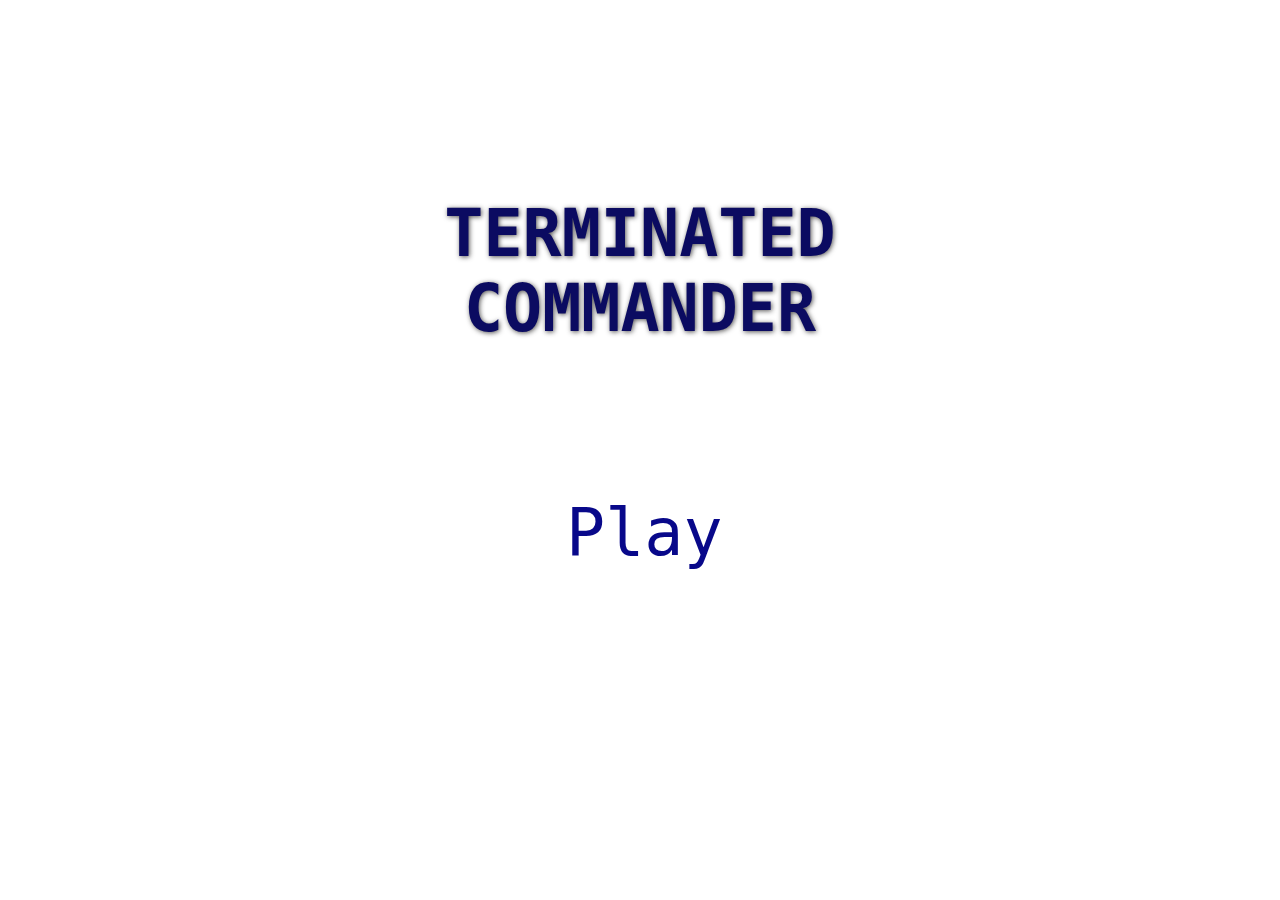
<file: game/index.html>
<!DOCTYPE html> 
<html>
<head>
<title>Terminated Commmander</title>

<link rel="stylesheet" type="text/css" href="style.css">
<script src="jquery-1.11.3.js"></script>
<script src="gamedev.js"></script>
</head>

<body>

<div class="titleContent">

<h1 class="splashTitle">Terminated<br>Commander</h1>

<a id="will" class="button" href="explore.html">Play</a>
</div>

</body>
</file>
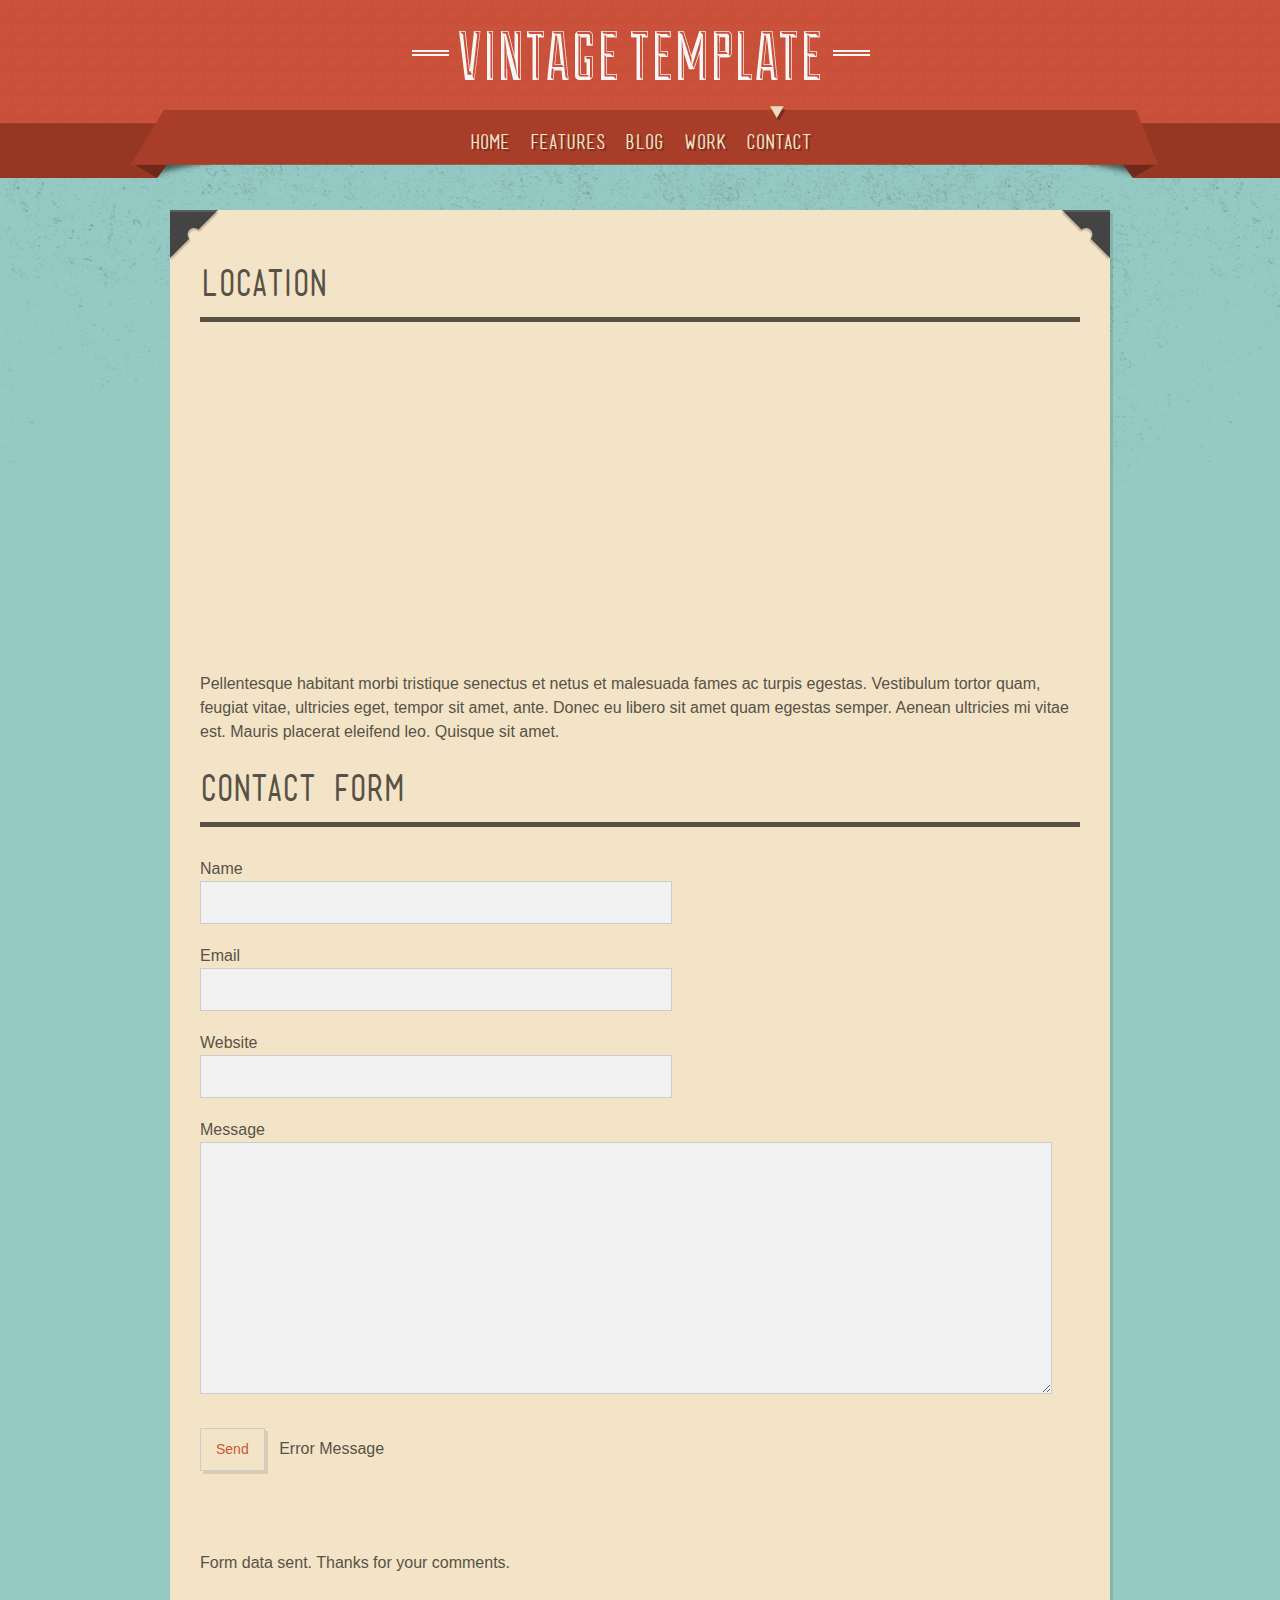
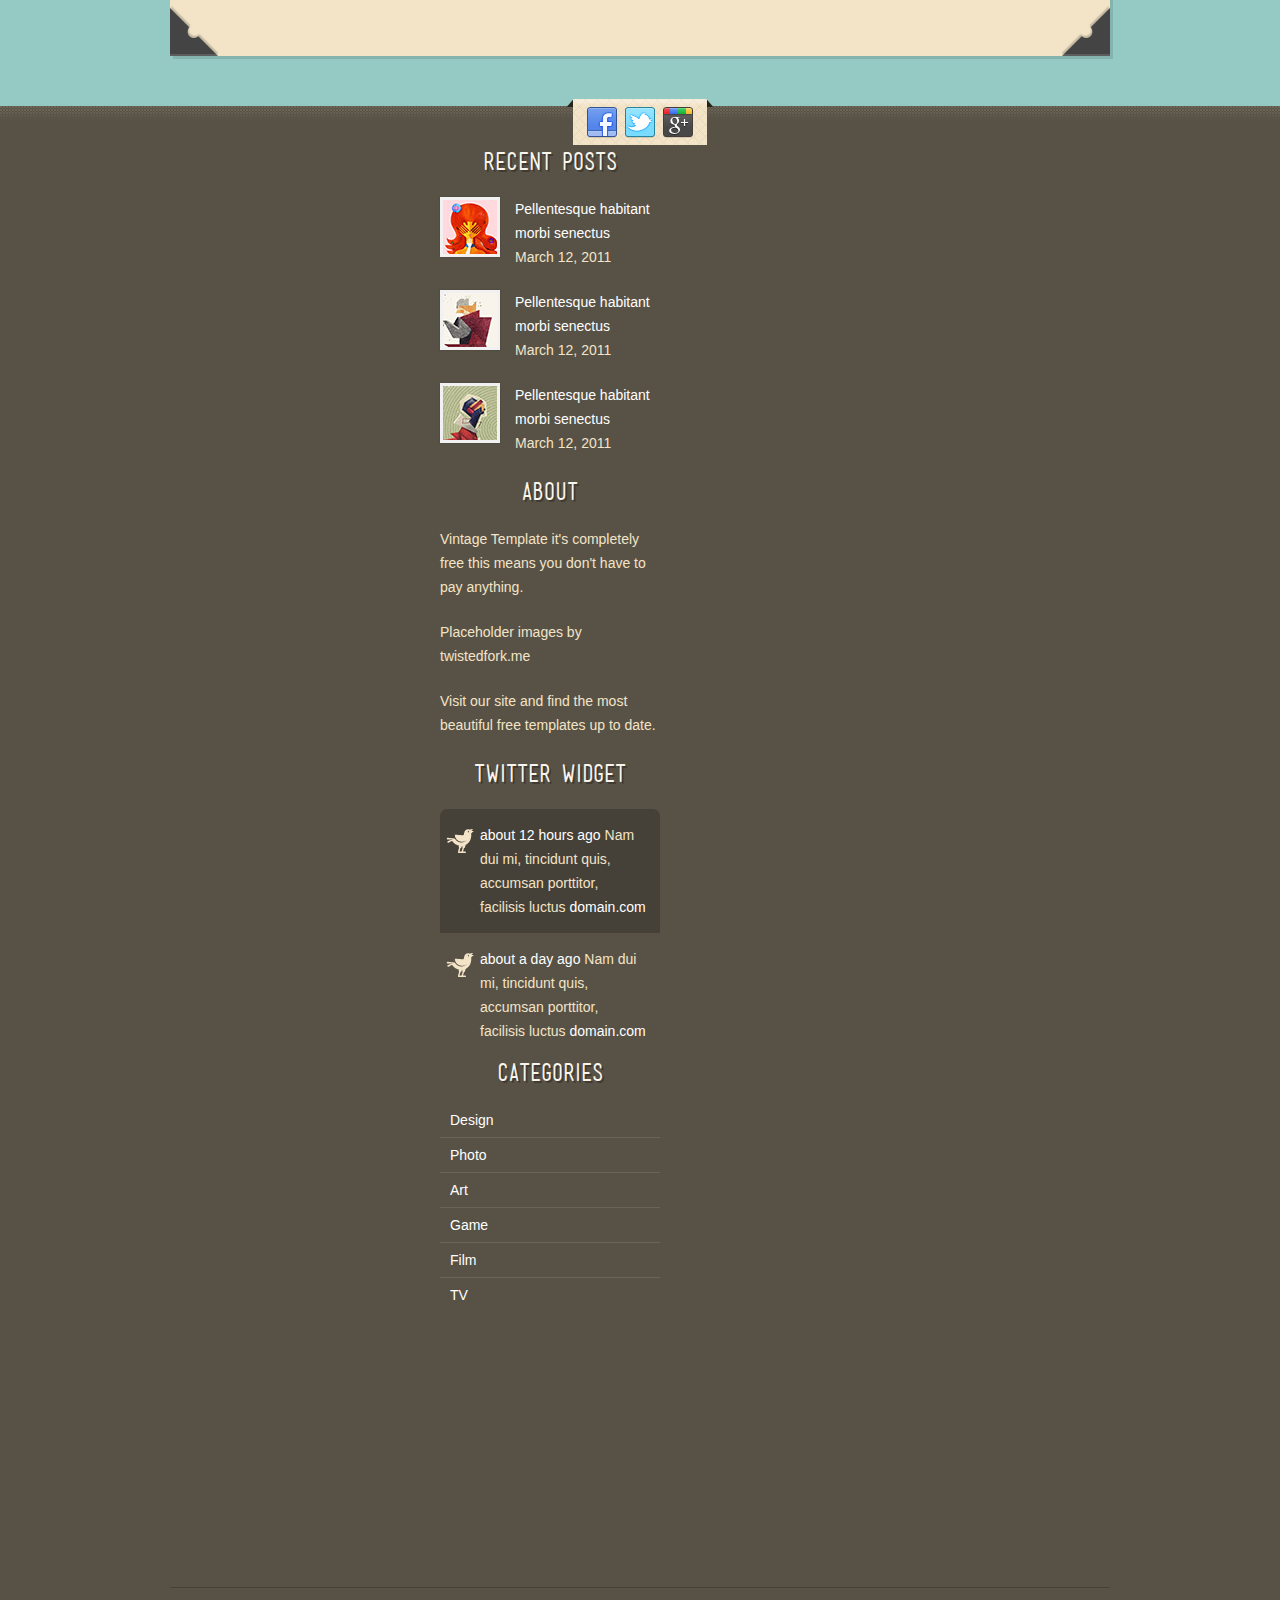
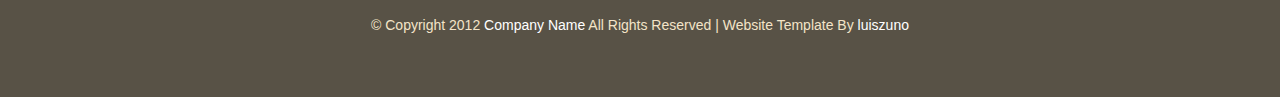
<file: contact.html>
<!doctype html>
<!--[if lt IE 7]> <html class="no-js lt-ie9 lt-ie8 lt-ie7" lang="en"> <![endif]-->
<!--[if IE 7]>    <html class="no-js lt-ie9 lt-ie8" lang="en"> <![endif]-->
<!--[if IE 8]>    <html class="no-js lt-ie9" lang="en"> <![endif]-->
<!--[if gt IE 8]><!-->
<html class="no-js" lang="en">
<!--<![endif]-->
<head>
<title>Vintage | Contact</title>
<meta charset="utf-8">
<meta name="viewport" content="width=device-width, initial-scale=1">
<link rel="stylesheet" href="css/superfish.css" media="screen">
<link rel="stylesheet" href="css/nivo-slider.css" media="all">
<link rel="stylesheet" href="css/tweet.css" media="all">
<link rel="stylesheet" href="css/style.css">
<link rel="stylesheet" href="css/lessframework.css" media="all">
<script src="js/modernizr-2.5.3.min.js"></script>
</head>
<body>
<!-- HEADER -->
<header>
  <!-- header wrapper -->
  <div class="wrapper cf">
    <div id="logo"> <a href="index.html" ><img src="img/logo.png" alt=""></a> </div>
  </div>
  <!-- ENDS header wrapper -->
  <!-- nav -->
  <nav class="cf">
    <div class="wrapper cf">
      <ul id="nav" class="sf-menu">
        <li><a href="index.html">HOME<i><b></b></i></a></li>
        <li><a href="page.html">FEATURES<i><b></b></i></a>
          <ul>
            <li><a href="page.html">Columns</a></li>
            <li><a href="page-typography.html">Typography</a></li>
            <li><a href="page-elements.html">Elements</a></li>
          </ul>
        </li>
        <li><a href="blog.html">BLOG<i><b></b></i></a></li>
        <li><a href="portfolio.html">WORK<i><b></b></i></a></li>
        <li  class="current-menu-item"><a href="contact.html">CONTACT<i><b></b></i></a></li>
      </ul>
      <div id="combo-holder"></div>
    </div>
  </nav>
  <!-- ends nav -->
</header>
<!-- ENDS HEADER -->
<!-- MAIN -->
<div role="main" id="main">
  <div class="wrapper">
    <!-- page-content -->
    <div class="page-content">
      <!-- GOOGLE MAPS -->
      <script src="https://maps.google.com/maps/api/js?sensor=true"></script>
      <script>
      function initialize() {
          var latlng = new google.maps.LatLng(-34.397, 150.644);
          var myOptions = {
              zoom: 8,
              center: latlng,
              mapTypeId: google.maps.MapTypeId.ROADMAP
          };
          var map = new google.maps.Map(document.getElementById("map_canvas"),
          myOptions);
      }
      </script>
      <h2 class="heading">Location</h2>
      <div id="map_canvas"></div>
      <p> Pellentesque habitant morbi tristique senectus et netus et malesuada fames ac turpis egestas. Vestibulum tortor quam, feugiat vitae, ultricies eget, tempor sit amet, ante. Donec eu libero sit amet quam egestas semper. Aenean ultricies mi vitae est. Mauris placerat eleifend leo. Quisque sit amet.</p>
      <!-- ENDS GOOGLE MAPS -->
      <h2 class="heading">Contact Form</h2>
      <!-- form -->
      <form id="contactForm" action="#" method="post">
        <fieldset>
          <p>
            <label for="name" >Name</label>
            <input name="name"  id="name" type="text" class="form-poshytip" title="Enter your full name">
          </p>
          <p>
            <label for="email" >Email</label>
            <input name="email"  id="email" type="text" class="form-poshytip" title="Enter your email address">
          </p>
          <p>
            <label for="web">Website</label>
            <input name="web"  id="web" type="text" class="form-poshytip" title="Enter your website">
          </p>
          <p>
            <label for="comments">Message</label>
            <textarea  name="comments"  id="comments" rows="5" cols="20" class="form-poshytip" title="Enter your comments"></textarea>
          </p>
          <p>
            <input type="button" value="Send" name="submit" id="submit">
            <span id="error" class="warning">Error Message</span></p>
        </fieldset>
      </form>
      <p id="sent-form-msg" class="success">Form data sent. Thanks for your comments.</p>
      <!-- ENDS form -->
      <div class="c-1"></div>
      <div class="c-2"></div>
      <div class="c-3"></div>
      <div class="c-4"></div>
    </div>
    <!-- ENDS page-content -->
  </div>
</div>
<!-- ENDS MAIN -->
<footer>
  <!-- wrapper -->
  <div class="wrapper cf">
    <!-- social -->
    <div class="sb-holder cf">
      <ul id="social-bar" class="cf">
        <li class="left-corner"><i></i></li>
        <li><a href="#" title="Become a fan"><img src="img/social/Facebook.png" alt=""></a></li>
        <li><a href="#" title="Follow my tweets"><img src="img/social/Twitter.png" alt=""></a></li>
        <li><a href="#" title="Add to the circle"><img src="img/social/Google+.png" alt=""></a></li>
        <li class="right-corner"><i></i></li>
      </ul>
    </div>
    <!-- ENDS social -->
    <!-- widgets -->
    <ul  class="widget-cols cf">
      <li class="first-col">
        <div class="widget-block">
          <h4>RECENT POSTS</h4>
          <div class="recent-post cf"> <a href="#" class="thumb"><img src="img/dummies/54x54.gif" alt=""></a>
            <div class="post-head"> <a href="#">Pellentesque habitant morbi senectus </a><span> March 12, 2011</span> </div>
          </div>
          <div class="recent-post cf"> <a href="#" class="thumb"><img src="img/dummies/54x54b.gif" alt=""></a>
            <div class="post-head"> <a href="#">Pellentesque habitant morbi senectus</a><span> March 12, 2011</span> </div>
          </div>
          <div class="recent-post cf"> <a href="#" class="thumb"><img src="img/dummies/54x54c.gif" alt=""></a>
            <div class="post-head"> <a href="#">Pellentesque habitant morbi senectus</a><span> March 12, 2011</span> </div>
          </div>
        </div>
      </li>
      <li class="second-col">
        <div class="widget-block">
          <h4>ABOUT</h4>
          <p>Vintage Template it's completely free this means you don't have to pay anything.</p>
          <p>Placeholder images by twistedfork.me</p>
          <p>Visit our site and find the most beautiful free templates up to date.</p>
        </div>
      </li>
      <li class="third-col">
        <div class="widget-block">
          <div id="tweets" class="footer-col tweet">
            <h4>TWITTER WIDGET</h4>
            <ul class="tweet_list">
              <li class="tweet_first tweet_odd"><span class="tweet_time"><a href="#">about 12 hours ago</a></span> <span class="tweet_text">Nam dui mi, tincidunt quis, accumsan porttitor, facilisis luctus <a href="#">domain.com</a></span></li>
              <li class="tweet_even"><span class="tweet_time"><a href="#">about a day ago</a></span> <span class="tweet_text">Nam dui mi, tincidunt quis, accumsan porttitor, facilisis luctus <a href="#">domain.com</a></span></li>
            </ul>
          </div>
        </div>
      </li>
      <li class="fourth-col">
        <div class="widget-block">
          <h4>CATEGORIES</h4>
          <ul>
            <li class="cat-item"><a href="#">Design</a></li>
            <li class="cat-item"><a href="#">Photo</a></li>
            <li class="cat-item"><a href="#">Art</a></li>
            <li class="cat-item"><a href="#">Game</a></li>
            <li class="cat-item"><a href="#">Film</a></li>
            <li class="cat-item"><a href="#">TV</a></li>
          </ul>
        </div>
      </li>
    </ul>
    <!-- ENDS widgets -->
    <div id="footer-bottom">&copy; Copyright 2012 <a href="#">Company Name</a> All Rights Reserved | Website Template By <a target="_blank" href="http://www.luiszuno.com">luiszuno</a></div>
  </div>
  <!-- ENDS wrapper -->
</footer>
<!-- JavaScript at the bottom for fast page loading -->
<script src="js/jquery-1.7.1.min.js"></script>
<!-- scripts concatenated and minified via build script -->
<script src="js/custom.js"></script>
<!-- superfish -->
<script src="js/superfish-1.4.8/js/hoverIntent.js"></script>
<script src="js/superfish-1.4.8/js/superfish.js"></script>
<script src="js/superfish-1.4.8/js/supersubs.js"></script>
<!-- ENDS superfish -->
<script src="js/jquery.isotope.min.js"></script>
<script src="js/jquery.nivo.slider.js"></script>
<script src="js/css3-mediaqueries.js"></script>
<script src="js/tabs.js"></script>
<script src="js/poshytip-1.1/src/jquery.poshytip.min.js"></script>
<!-- end scripts -->
<!-- Start google map -->
<script>initialize();</script>
</body>
</html>
</file>
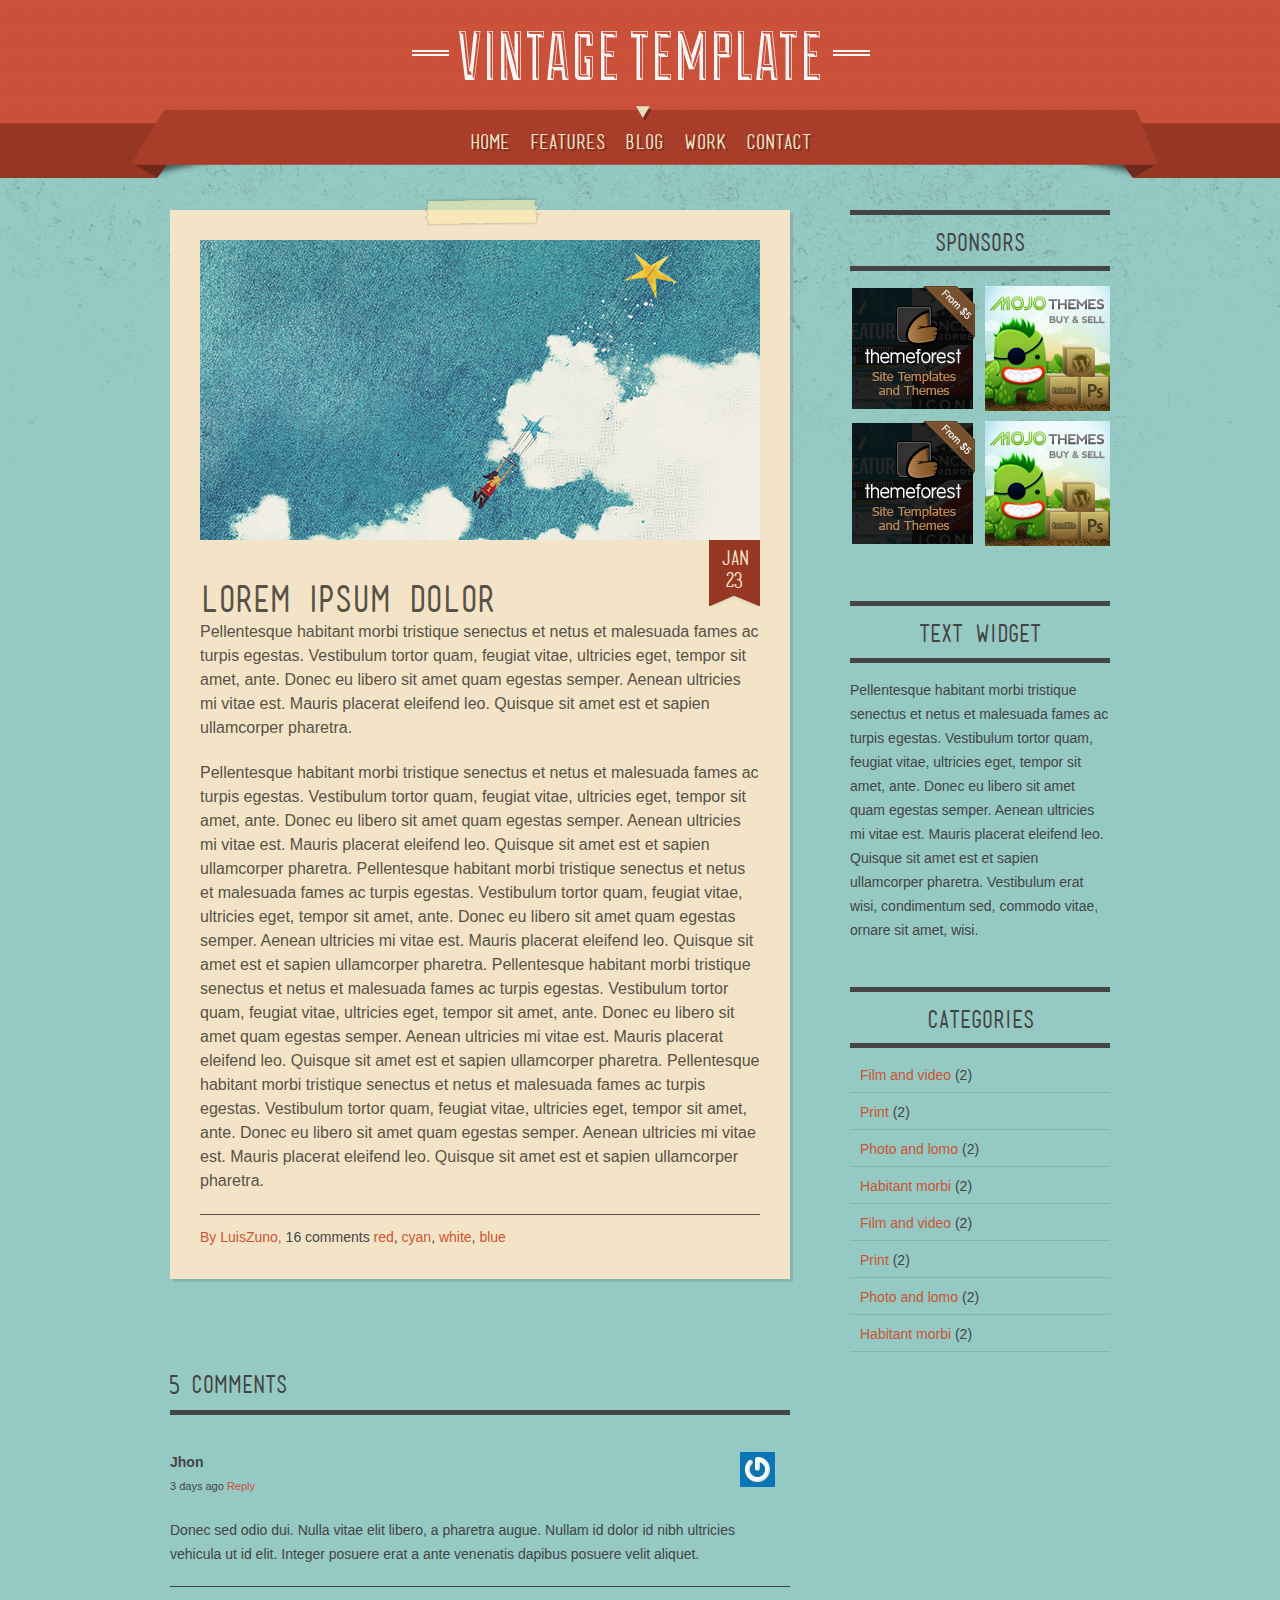
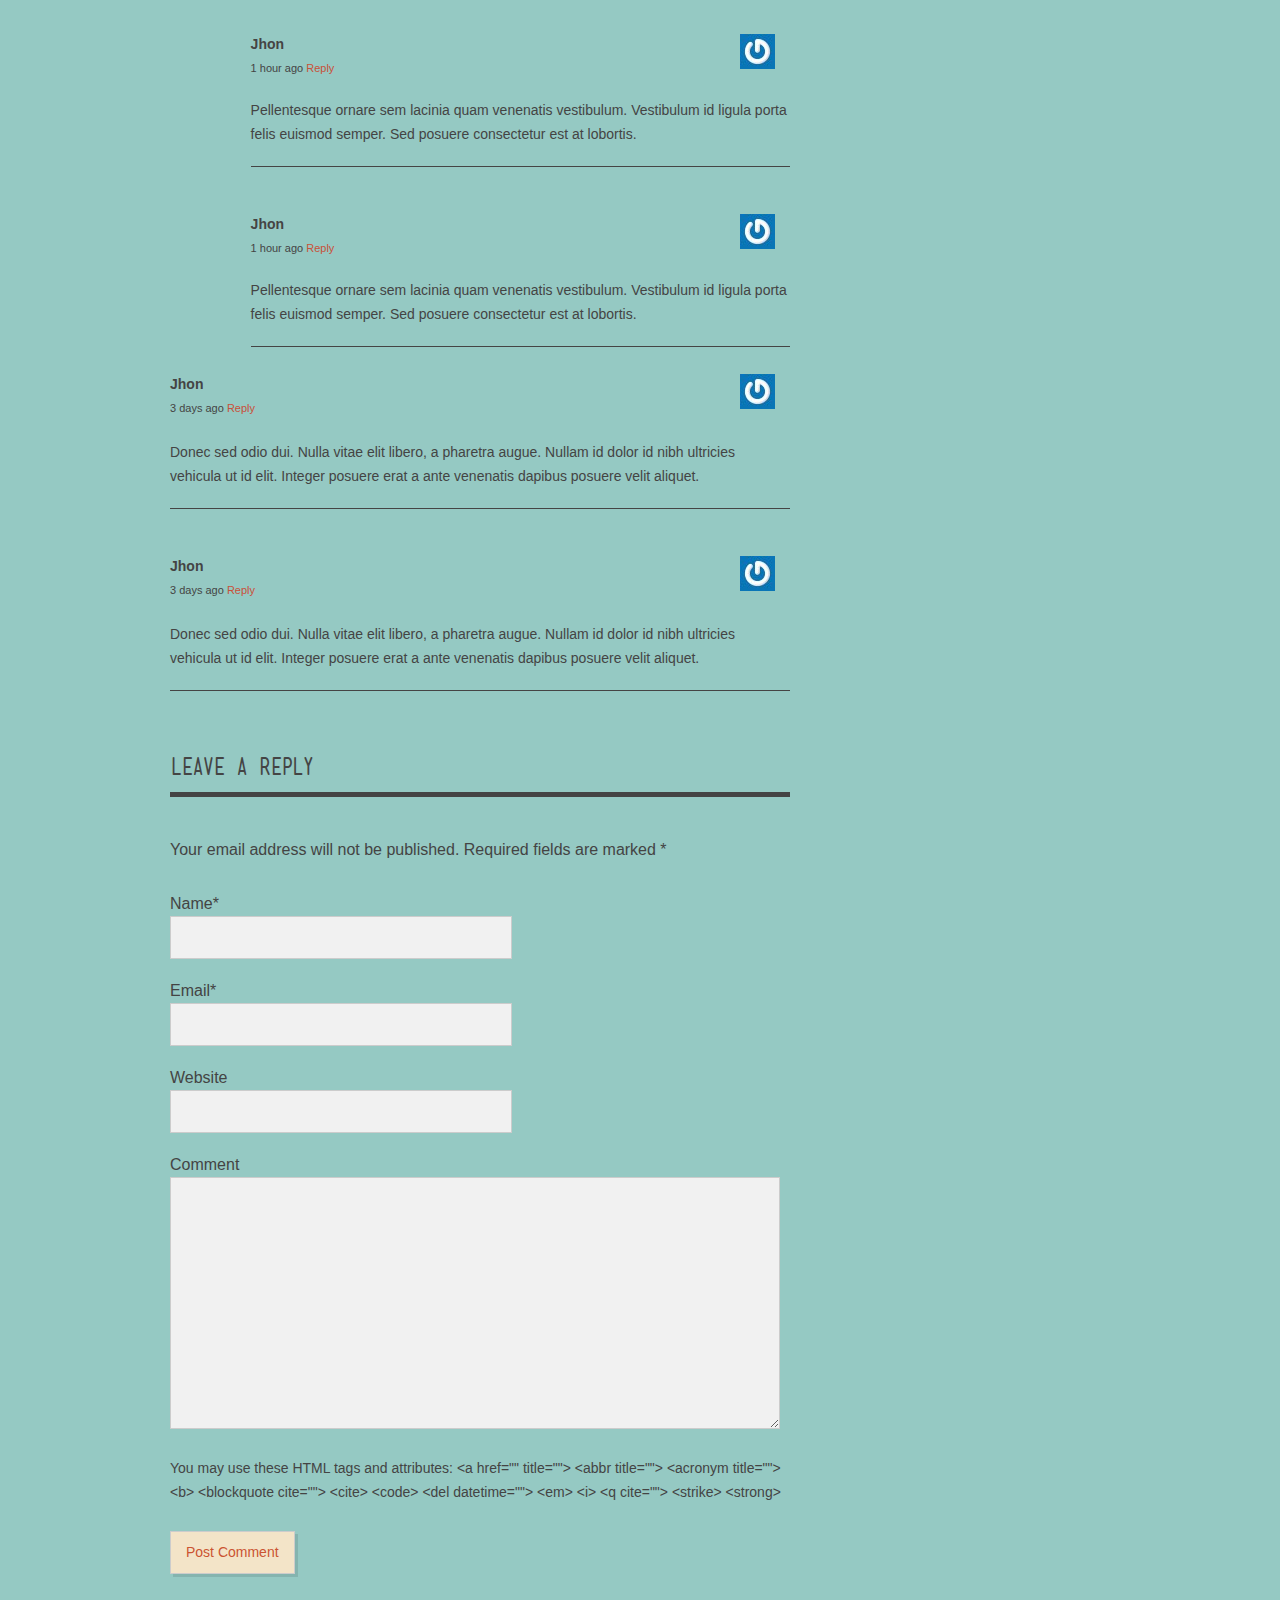
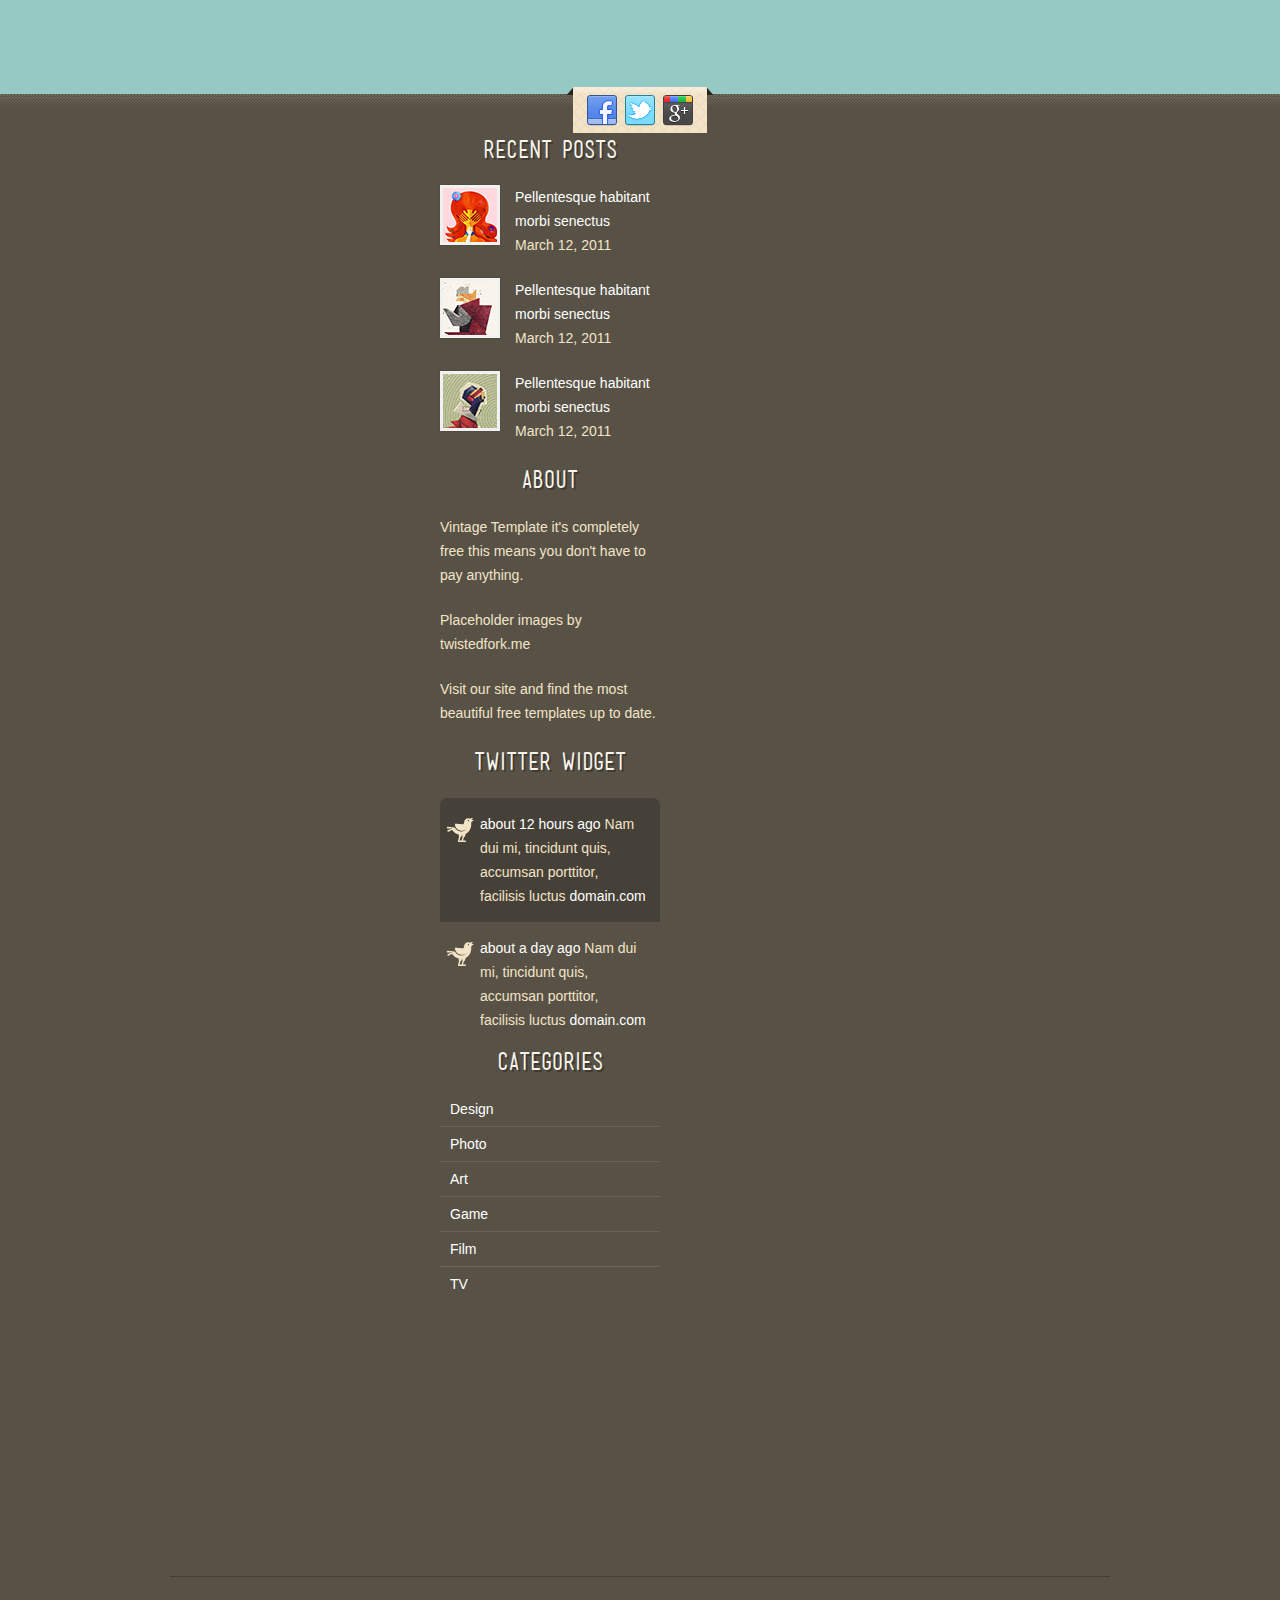
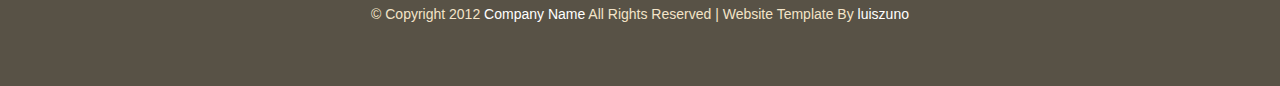
<file: single.html>
<!doctype html>
<!--[if lt IE 7]> <html class="no-js lt-ie9 lt-ie8 lt-ie7" lang="en"> <![endif]-->
<!--[if IE 7]>    <html class="no-js lt-ie9 lt-ie8" lang="en"> <![endif]-->
<!--[if IE 8]>    <html class="no-js lt-ie9" lang="en"> <![endif]-->
<!--[if gt IE 8]><!-->
<html class="no-js" lang="en">
<!--<![endif]-->
<head>
<title>Vintage | Single</title>
<meta charset="utf-8">
<meta name="viewport" content="width=device-width, initial-scale=1">
<link rel="stylesheet" href="css/superfish.css" media="screen">
<link rel="stylesheet" href="css/nivo-slider.css" media="all">
<link rel="stylesheet" href="css/tweet.css" media="all">
<link rel="stylesheet" href="css/style.css">
<link rel="stylesheet" href="css/lessframework.css" media="all">
<script src="js/modernizr-2.5.3.min.js"></script>
</head>
<body>
<!-- HEADER -->
<header>
  <!-- header wrapper -->
  <div class="wrapper cf">
    <div id="logo"> <a href="index.html" ><img src="img/logo.png" alt=""></a> </div>
  </div>
  <!-- ENDS header wrapper -->
  <!-- nav -->
  <nav class="cf">
    <div class="wrapper cf">
      <ul id="nav" class="sf-menu">
        <li><a href="index.html">HOME<i><b></b></i></a></li>
        <li><a href="page.html">FEATURES<i><b></b></i></a>
          <ul>
            <li><a href="page.html">Columns</a></li>
            <li><a href="page-typography.html">Typography</a></li>
            <li><a href="page-elements.html">Elements</a></li>
          </ul>
        </li>
        <li class="current-menu-item"><a href="blog.html">BLOG<i><b></b></i></a></li>
        <li><a href="portfolio.html">WORK<i><b></b></i></a></li>
        <li><a href="contact.html">CONTACT<i><b></b></i></a></li>
      </ul>
      <div id="combo-holder"></div>
    </div>
  </nav>
  <!-- ends nav -->
</header>
<!-- ENDS HEADER -->
<!-- MAIN -->
<div role="main" id="main">
  <div class="wrapper cf">
    <!-- posts list -->
    <div id="posts-list" class="cf">
      <article>
        <div class="feature-image"> <a href="single.html" ><img src="img/dummies/560x300c.jpg" alt=""></a>
          <div class="entry-date">
            <div class="month">JAN</div>
            <div class="number">23</div>
          </div>
        </div>
        <div class="excerpt"> <a href="single.html" class="post-heading" >LOREM IPSUM DOLOR</a>
          <p> Pellentesque habitant morbi tristique senectus et netus et malesuada fames ac turpis egestas. Vestibulum tortor quam, feugiat vitae, ultricies eget, tempor sit amet, ante. Donec eu libero sit amet quam egestas semper. Aenean ultricies mi vitae est. Mauris placerat eleifend leo. Quisque sit amet est et sapien ullamcorper pharetra. </p>
          <p> Pellentesque habitant morbi tristique senectus et netus et malesuada fames ac turpis egestas. Vestibulum tortor quam, feugiat vitae, ultricies eget, tempor sit amet, ante. Donec eu libero sit amet quam egestas semper. Aenean ultricies mi vitae est. Mauris placerat eleifend leo. Quisque sit amet est et sapien ullamcorper pharetra. Pellentesque habitant morbi tristique senectus et netus et malesuada fames ac turpis egestas. Vestibulum tortor quam, feugiat vitae, ultricies eget, tempor sit amet, ante. Donec eu libero sit amet quam egestas semper. Aenean ultricies mi vitae est. Mauris placerat eleifend leo. Quisque sit amet est et sapien ullamcorper pharetra. Pellentesque habitant morbi tristique senectus et netus et malesuada fames ac turpis egestas. Vestibulum tortor quam, feugiat vitae, ultricies eget, tempor sit amet, ante. Donec eu libero sit amet quam egestas semper. Aenean ultricies mi vitae est. Mauris placerat eleifend leo. Quisque sit amet est et sapien ullamcorper pharetra. Pellentesque habitant morbi tristique senectus et netus et malesuada fames ac turpis egestas. Vestibulum tortor quam, feugiat vitae, ultricies eget, tempor sit amet, ante. Donec eu libero sit amet quam egestas semper. Aenean ultricies mi vitae est. Mauris placerat eleifend leo. Quisque sit amet est et sapien ullamcorper pharetra. </p>
        </div>
        <div class="meta"> <span class="user"><a href="#">By LuisZuno, </a></span> <span class="comments">16 comments</span> <span class="tags"><a href="#">red</a>, <a href="#">cyan</a>, <a href="#">white</a>, <a href="#">blue</a></span> </div>
        <i class="tape"></i> </article>
      <!-- comments list -->
      <div id="comments-wrap">
        <h4 class="heading">5 Comments</h4>
        <ol class="commentlist">
          <li class="comment even thread-even depth-1" id="li-comment-1">
            <div id="comment-1" class="comment-body cf"> <img alt="" src="img/gravatar.jpg" class="avatar avatar-35 photo" height="35" width="35">
              <div class="comment-author vcard">Jhon</div>
              <div class="comment-meta commentmetadata"> <span class="comment-date">3 days ago </span> <span class="comment-reply-link-wrap"><a class="comment-reply-link" href="#respond">Reply</a></span> </div>
              <div class="comment-inner">
                <p>Donec sed odio dui. Nulla vitae elit libero, a pharetra augue. Nullam id dolor id nibh ultricies vehicula ut id elit. Integer posuere erat a ante venenatis dapibus posuere velit aliquet.</p>
              </div>
            </div>
            <!-- child -->
            <ul class='children'>
              <li class="comment even alt depth-2" id="li-comment-2-1">
                <div id="comment-2" class="comment-body cf"> <img alt="" src="img/gravatar.jpg" class="avatar avatar-35 photo" height="35" width="35">
                  <div class="comment-author vcard">Jhon</div>
                  <div class="comment-meta commentmetadata"> <span class="comment-date">1 hour ago </span> <span class="comment-reply-link-wrap"><a class="comment-reply-link" href="#respond">Reply</a></span> </div>
                  <div class="comment-inner">
                    <p>Pellentesque ornare sem lacinia quam venenatis vestibulum. Vestibulum id ligula porta felis euismod semper. Sed posuere consectetur est at lobortis.</p>
                  </div>
                </div>
              </li>
              <li class="comment odd alt depth-2" id="li-comment-2-2">
                <div id="comment-3" class="comment-body cf"> <img alt="" src="img/gravatar.jpg" class="avatar avatar-35 photo" height="35" width="35">
                  <div class="comment-author vcard">Jhon</div>
                  <div class="comment-meta commentmetadata"> <span class="comment-date">1 hour ago </span> <span class="comment-reply-link-wrap"><a class="comment-reply-link" href="#respond">Reply</a></span> </div>
                  <div class="comment-inner">
                    <p>Pellentesque ornare sem lacinia quam venenatis vestibulum. Vestibulum id ligula porta felis euismod semper. Sed posuere consectetur est at lobortis.</p>
                  </div>
                </div>
              </li>
            </ul>
            <!-- ENDS child -->
          </li>
          <li class="comment odd thread-even depth-1" id="li-comment-3">
            <div id="comment-4" class="comment-body cf"> <img alt="" src="img/gravatar.jpg" class="avatar avatar-35 photo" height="35" width="35">
              <div class="comment-author vcard">Jhon</div>
              <div class="comment-meta commentmetadata"> <span class="comment-date">3 days ago </span> <span class="comment-reply-link-wrap"><a class="comment-reply-link" href="#respond">Reply</a></span> </div>
              <div class="comment-inner">
                <p>Donec sed odio dui. Nulla vitae elit libero, a pharetra augue. Nullam id dolor id nibh ultricies vehicula ut id elit. Integer posuere erat a ante venenatis dapibus posuere velit aliquet.</p>
              </div>
            </div>
          </li>
          <li class="comment even thread-even depth-1" id="li-comment-4">
            <div id="comment-5" class="comment-body cf"> <img alt="" src="img/gravatar.jpg" class="avatar avatar-35 photo" height="35" width="35">
              <div class="comment-author vcard">Jhon</div>
              <div class="comment-meta commentmetadata"> <span class="comment-date">3 days ago </span> <span class="comment-reply-link-wrap"><a class="comment-reply-link" href="#respond">Reply</a></span> </div>
              <div class="comment-inner">
                <p>Donec sed odio dui. Nulla vitae elit libero, a pharetra augue. Nullam id dolor id nibh ultricies vehicula ut id elit. Integer posuere erat a ante venenatis dapibus posuere velit aliquet.</p>
              </div>
            </div>
          </li>
        </ol>
      </div>
      <!-- ENDS comments list -->
      <!-- Respond -->
      <div id="respond">
        <h4 class="heading">Leave a Reply <small><a id="cancel-comment-reply-link" href="#respond" style="display:none;">Cancel reply</a></small></h4>
        <form action="#" method="post" id="commentform">
          <p class="comment-notes">Your email address will not be published. Required fields are marked <span class="required">*</span></p>
          <p class="comment-form-author">
            <label for="author">Name<span class="required">*</span></label>
            <input id="author" name="author" type="text" value="" size="30" aria-required="true">
          </p>
          <p class="comment-form-email">
            <label for="email">Email<span class="required">*</span></label>
            <input id="email" name="email" type="text" value="" size="30" aria-required="true">
          </p>
          <p class="comment-form-url">
            <label for="url">Website</label>
            <input id="url" name="url" type="text" value="" size="30">
          </p>
          <p class="comment-form-comment">
            <label for="comment">Comment</label>
            <textarea id="comment" name="comment" cols="45" rows="8" aria-required="true"></textarea>
          </p>
          <!-- allowed tags -->
          <p class="form-allowed-tags">You may use these <abbr>HTML</abbr> tags and attributes: <code>&lt;a href="" title=""&gt; &lt;abbr title=""&gt; &lt;acronym title=""&gt; &lt;b&gt; &lt;blockquote cite=""&gt; &lt;cite&gt; &lt;code&gt; &lt;del datetime=""&gt; &lt;em&gt; &lt;i&gt; &lt;q cite=""&gt; &lt;strike&gt; &lt;strong&gt; </code></p>
          <!-- ENDS allowed tags -->
          <p class="form-submit">
            <input name="submit" type="submit" id="submit" value="Post Comment">
          </p>
        </form>
      </div>
      <!-- ENDS Respond -->
    </div>
    <!-- ENDS posts list -->
    <!-- sidebar -->
    <aside id="sidebar">
      <ul>
        <li class="block">
          <h4 class="heading">Sponsors</h4>
          <div class="ads cf"> <a href="#"><img src="img/dummies/themeforest.gif" alt=""></a> <a href="#" class="last"><img src="img/dummies/mojo.jpeg" alt=""></a> <a href="#"><img src="img/dummies/themeforest.gif" alt=""></a> <a href="#" class="last"><img src="img/dummies/mojo.jpeg" alt=""></a> </div>
        </li>
        <li class="block">
          <h4 class="heading">Text Widget</h4>
          Pellentesque habitant morbi tristique senectus et netus et malesuada fames ac turpis egestas. Vestibulum tortor quam, feugiat vitae, ultricies eget, tempor sit amet, ante. Donec eu libero sit amet quam egestas semper. Aenean ultricies mi vitae est. Mauris placerat eleifend leo. Quisque sit amet est et sapien ullamcorper pharetra. Vestibulum erat wisi, condimentum sed, commodo vitae, ornare sit amet, wisi. </li>
        <li class="block">
          <h4 class="heading">Categories</h4>
          <ul>
            <li class="cat-item"><a href="#">Film and video<span class="post-counter"> (2)</span></a></li>
            <li class="cat-item"><a href="#">Print<span class="post-counter"> (2)</span></a></li>
            <li class="cat-item"><a href="#">Photo and lomo<span class="post-counter"> (2)</span></a></li>
            <li class="cat-item"><a href="#">Habitant morbi<span class="post-counter"> (2)</span></a></li>
            <li class="cat-item"><a href="#">Film and video<span class="post-counter"> (2)</span></a></li>
            <li class="cat-item"><a href="#">Print<span class="post-counter"> (2)</span></a></li>
            <li class="cat-item"><a href="#">Photo and lomo<span class="post-counter"> (2)</span></a></li>
            <li class="cat-item"><a href="#">Habitant morbi<span class="post-counter"> (2)</span></a></li>
          </ul>
        </li>
      </ul>
    </aside>
    <!-- ENDS sidebar -->
  </div>
</div>
<!-- ENDS MAIN -->
<footer>
  <!-- wrapper -->
  <div class="wrapper cf">
    <!-- social -->
    <div class="sb-holder cf">
      <ul id="social-bar" class="cf">
        <li class="left-corner"><i></i></li>
        <li><a href="#" title="Become a fan"><img src="img/social/Facebook.png" alt=""></a></li>
        <li><a href="#" title="Follow my tweets"><img src="img/social/Twitter.png" alt=""></a></li>
        <li><a href="#" title="Add to the circle"><img src="img/social/Google+.png" alt=""></a></li>
        <li class="right-corner"><i></i></li>
      </ul>
    </div>
    <!-- ENDS social -->
    <!-- widgets -->
    <ul  class="widget-cols cf">
      <li class="first-col">
        <div class="widget-block">
          <h4>RECENT POSTS</h4>
          <div class="recent-post cf"> <a href="#" class="thumb"><img src="img/dummies/54x54.gif" alt=""></a>
            <div class="post-head"> <a href="#">Pellentesque habitant morbi senectus </a><span> March 12, 2011</span> </div>
          </div>
          <div class="recent-post cf"> <a href="#" class="thumb"><img src="img/dummies/54x54b.gif" alt=""></a>
            <div class="post-head"> <a href="#">Pellentesque habitant morbi senectus</a><span> March 12, 2011</span> </div>
          </div>
          <div class="recent-post cf"> <a href="#" class="thumb"><img src="img/dummies/54x54c.gif" alt=""></a>
            <div class="post-head"> <a href="#">Pellentesque habitant morbi senectus</a><span> March 12, 2011</span> </div>
          </div>
        </div>
      </li>
      <li class="second-col">
        <div class="widget-block">
          <h4>ABOUT</h4>
          <p>Vintage Template it's completely free this means you don't have to pay anything.</p>
          <p>Placeholder images by twistedfork.me</p>
          <p>Visit our site and find the most beautiful free templates up to date.</p>
        </div>
      </li>
      <li class="third-col">
        <div class="widget-block">
          <div id="tweets" class="footer-col tweet">
            <h4>TWITTER WIDGET</h4>
            <ul class="tweet_list">
              <li class="tweet_first tweet_odd"><span class="tweet_time"><a href="#">about 12 hours ago</a></span> <span class="tweet_text">Nam dui mi, tincidunt quis, accumsan porttitor, facilisis luctus <a href="#">domain.com</a></span></li>
              <li class="tweet_even"><span class="tweet_time"><a href="#">about a day ago</a></span> <span class="tweet_text">Nam dui mi, tincidunt quis, accumsan porttitor, facilisis luctus <a href="#">domain.com</a></span></li>
            </ul>
          </div>
        </div>
      </li>
      <li class="fourth-col">
        <div class="widget-block">
          <h4>CATEGORIES</h4>
          <ul>
            <li class="cat-item"><a href="#">Design</a></li>
            <li class="cat-item"><a href="#">Photo</a></li>
            <li class="cat-item"><a href="#">Art</a></li>
            <li class="cat-item"><a href="#">Game</a></li>
            <li class="cat-item"><a href="#">Film</a></li>
            <li class="cat-item"><a href="#">TV</a></li>
          </ul>
        </div>
      </li>
    </ul>
    <!-- ENDS widgets -->
    <div id="footer-bottom">&copy; Copyright 2012 <a href="#">Company Name</a> All Rights Reserved | Website Template By <a target="_blank" href="http://www.luiszuno.com">luiszuno</a></div>
  </div>
  <!-- ENDS wrapper -->
</footer>
<!-- JavaScript at the bottom for fast page loading -->
<script src="js/jquery-1.7.1.min.js"></script>
<!-- scripts concatenated and minified via build script -->
<script src="js/custom.js"></script>
<!-- superfish -->
<script src="js/superfish-1.4.8/js/hoverIntent.js"></script>
<script src="js/superfish-1.4.8/js/superfish.js"></script>
<script src="js/superfish-1.4.8/js/supersubs.js"></script>
<!-- ENDS superfish -->
<script src="js/jquery.isotope.min.js"></script>
<script src="js/jquery.nivo.slider.js"></script>
<script src="js/css3-mediaqueries.js"></script>
<script src="js/tabs.js"></script>
<script src="js/poshytip-1.1/src/jquery.poshytip.min.js"></script>
<script src="js/moveform.js"></script>
<!-- end scripts -->
</body>
</html>
</file>
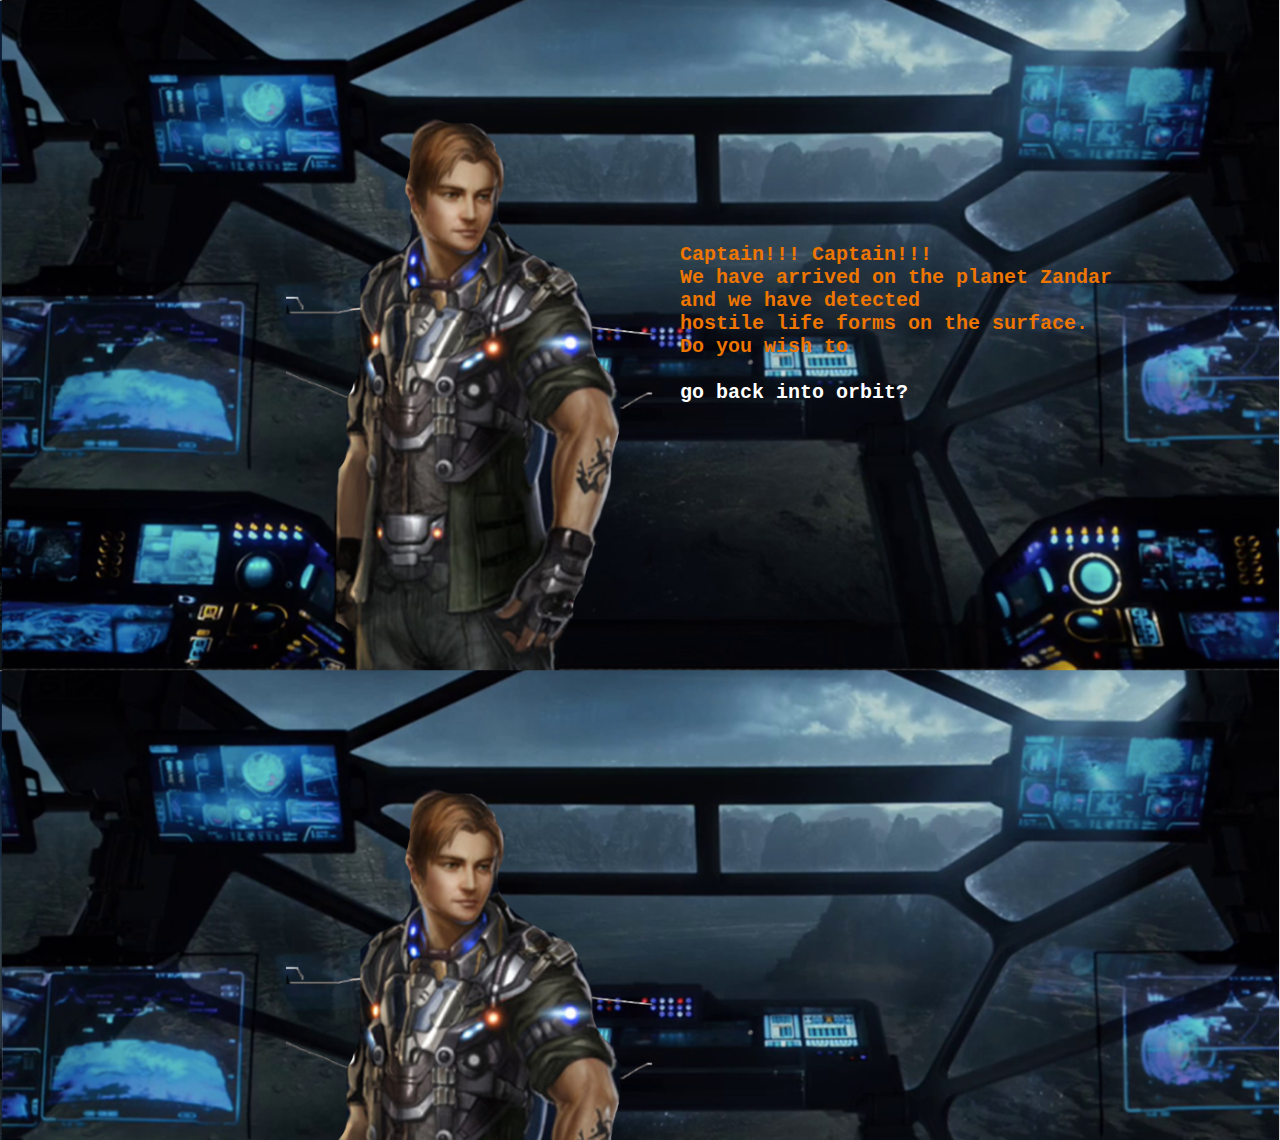
<file: game/explore.html>
<!DOCTYPE html>
<html>
<head>
<title>Explore the Game</title>

<link rel="stylesheet" type="text/css" href="style.css">
<script src="jquery-1.11.3.js"></script>
<!--link jQuery UI here if you need it !-->
<script src="gamedev.js"></script>
</head>

<body id="exploreBody">
<div id="blah">
<h1 id="pone"> Captain!!! Captain!!!<br>We have arrived on the planet Zandar<br> and we have detected <br> hostile life forms on the surface.<br>Do you wish to <br><br> <a id="destiny" class="button" href="Minigame2.html"> go back into orbit?  </a></h1>
<a id=""></a>
<div id="back"></div>
<!--Your code goes here !-->
</div>

</body>
</html>
</file>
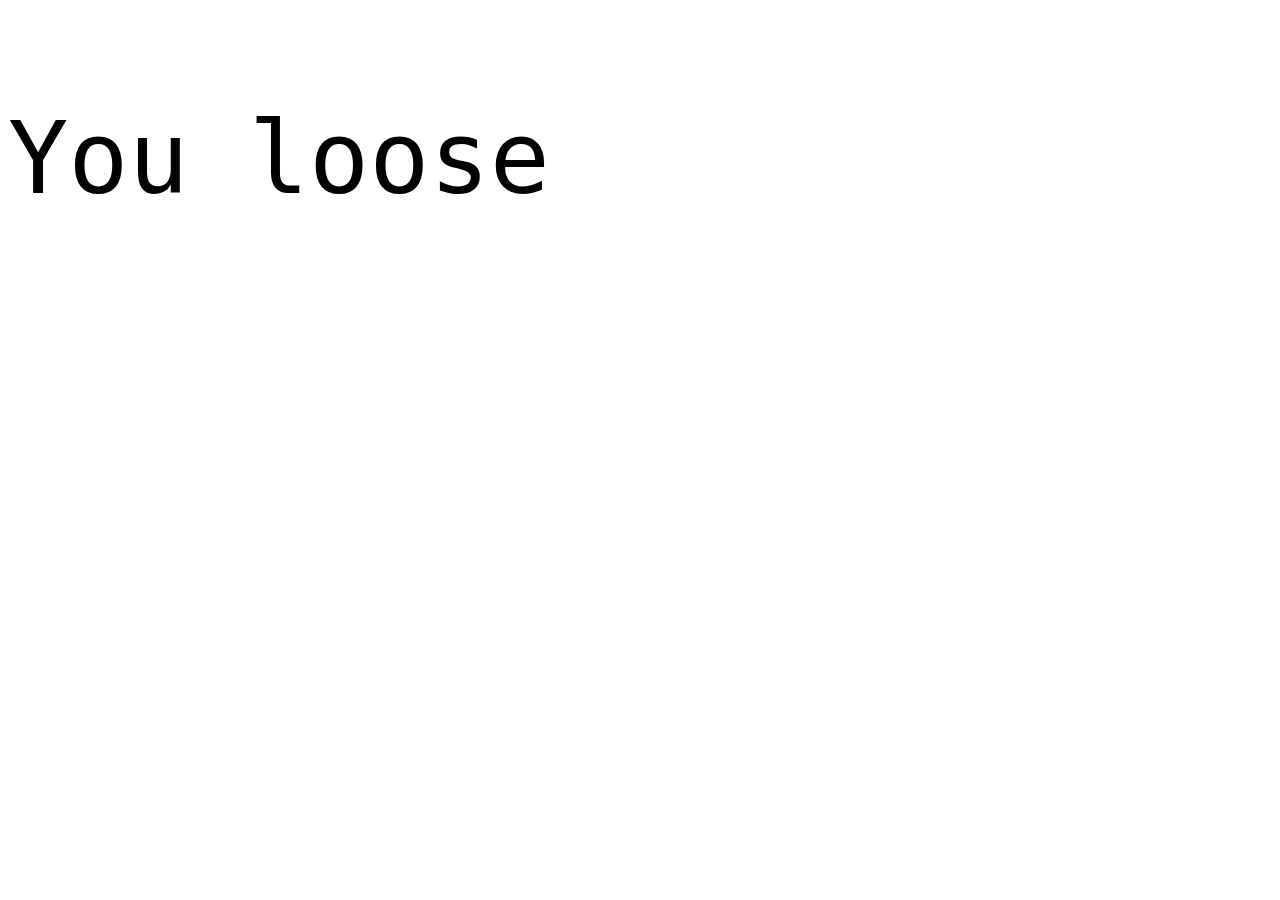
<file: game/loosepage.html>
<!DOCTYPE html>
<html>
<head>
<link rel="stylesheet" type="text/css" href="design4.css">
<script src="jquery-1.11.3.js"></script>
<script src="gamedev.js"></script>
</head>
<body>
<p id="wintexts"> You loose </p>
</body>
</file>
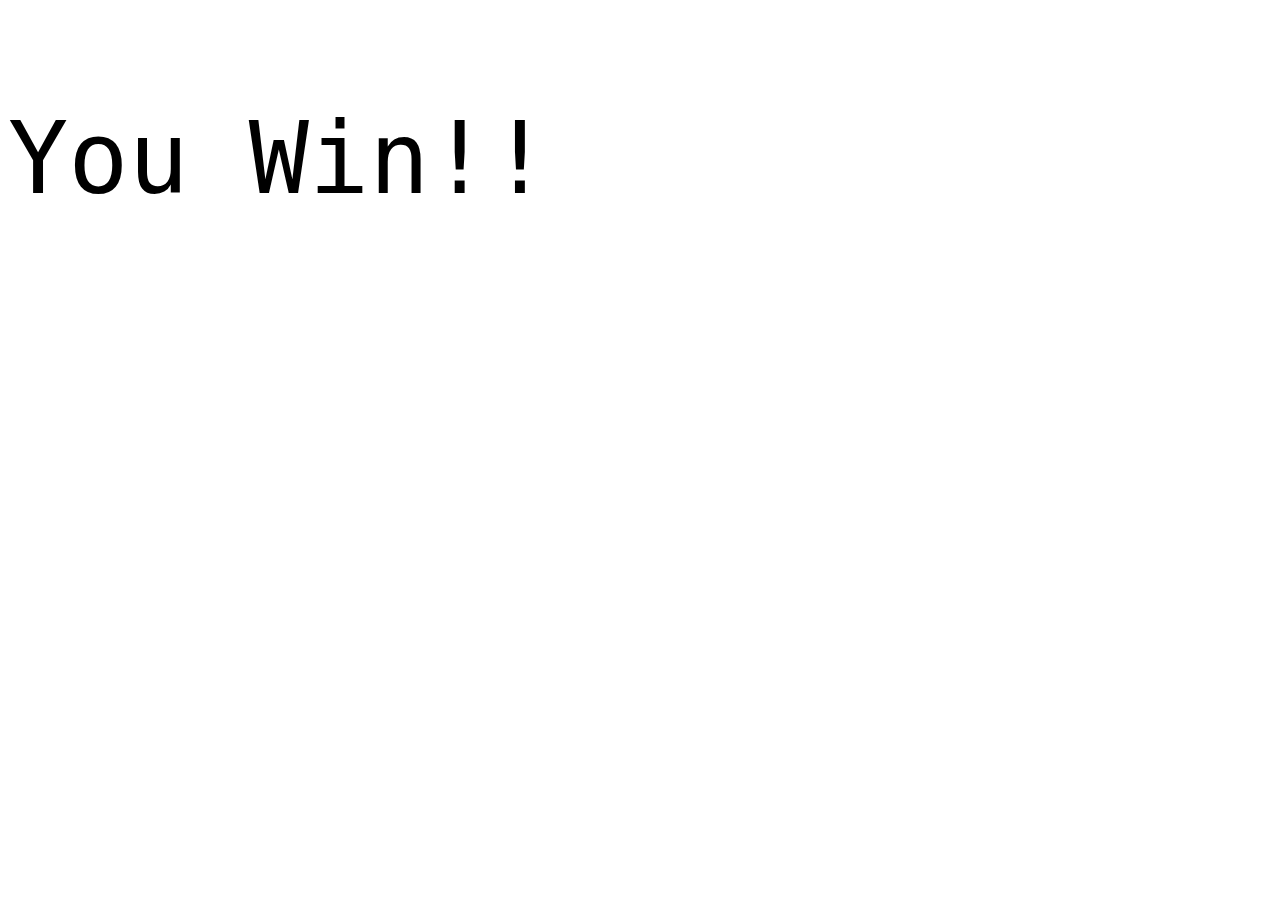
<file: game/winpage.html>
<!DOCTYPE html>
<html>
<head>
<link rel="stylesheet" type="text/css" href="design3.css">
<script src="jquery-1.11.3.js"></script>
<script src="gamedev.js"></script>
</head>
<body>
<p id="wintext"> You Win!! </p>
</body>
</file>
<file: game/style.css>
body {

    background-image: url("http://d2rormqr1qwzpz.cloudfront.net/photos/2012/11/26/41646-serenity.jpg");
    background-size: cover;
    font-family: monospace;

}

/*Stuff below governs the start screen*/

.titleContent {
    margin: 10% auto;
    text-align: center;
}

.splashTitle {
    color: #0B0B61;
    font-size: 5em;
    text-transform: uppercase;
    text-shadow: 1px 1px 5px rgba(27, 25, 25, 0.74);
    position:relative;
    top:70px;
}

.button {
    color: #08088A;
    font-size: 5em;
    text-decoration: none;
    width:10px;
    height:20px;
}
  a.button:hover {
    
    color: #abc;
  }



/*Stuff below governs the Explore screen*/

#exploreBody {
    background-image: url("img/Background2.png");

    font-size: 14px;
    margin: 30px; white-space:nowrap;
    overflow: hidden;
    width: 30em;
    
    color: white;   
}

#blah{
    
    width:700px;
    height: 400px;
    position:relative;
    left:650px;
    top:200px;
    color: #ee7600;

}
#pone{  
    font-size: 20px;
    position: absolute;
    color: #ee7600;
}
#back{
    width:700px;
    height: 400px;
    position: absolute;
    margin-top: 510px;
    margin-left: 120px;
    color: #ee7600;
}

#confidential{
font-size: 20px;
position:absolute;
color: #ee7600;
}

#dexter{
font-size: 20px;
position: absolute;
color: #FFFFFF;
}

#destiny{
font-size: 20px;
position: absolute;
color: #FFFFFF;
}


#start{
    width:10px;
    height:10px;
    position:relative;
    top:2000px;
    
}

#will{
   width: 10px;
    height: 10px;
    position: absolute;
    top: 55%;
    right: 55%;
}
    
}

#the{
    outline-color:white;

 }
</file>
<file: css/superfish.css>
/*** ESSENTIAL STYLES ***/

.sf-menu, .sf-menu * {
	margin:			0;
	padding:		0;
	list-style:		none;
}
.sf-menu {
	
}
.sf-menu ul {
	position:		absolute;
	top:			-999em;
	width:			10em; /* left offset of submenus need to match (see below) */

}
.sf-menu ul li {
	width:			100%;
}
.sf-menu li:hover {
	visibility:		inherit; /* fixes IE7 'sticky bug' */
}
.sf-menu li {
	float:			left;
	position:		relative;
}
.sf-menu a {
	display:		block;
	position:		relative;
}
.sf-menu li:hover ul,
.sf-menu li.sfHover ul {
	left:			0;
	top:			2.5em; /* match top ul list item height */
	z-index:		99;
}
ul.sf-menu li:hover li ul,
ul.sf-menu li.sfHover li ul {
	top:			-999em;
}
ul.sf-menu li li:hover ul,
ul.sf-menu li li.sfHover ul {
	left:			10em; /* match ul width */
	top:			0;
}
ul.sf-menu li li:hover li ul,
ul.sf-menu li li.sfHover li ul {
	top:			-999em;
}
ul.sf-menu li li li:hover ul,
ul.sf-menu li li li.sfHover ul {
	left:			10em; /* match ul width */
	top:			0;
}
</file>
<file: css/nivo-slider.css>
/* Vars ----------------------------------------------------*//* Mixins ----------------------------------------------------*//* SLIDER --------------------------------------------------------- */
/*
 * jQuery Nivo Slider v3.0
 * http://nivo.dev7studios.com
 *
 * Copyright 2012, Dev7studios
 * Free to use and abuse under the MIT license.
 * http://www.opensource.org/licenses/mit-license.php
 */
/* The Nivo Slider styles */
.nivoSlider {
  position: relative;
  width: 100%;
  height: auto;
  overflow: hidden;
}
.nivoSlider img {
  position: absolute;
  top: 0px;
  left: 0px;
}
.nivo-main-image {
  display: block !important;
  position: relative !important;
  width: 100% !important;
}
/* If an image is wrapped in a link */
.nivoSlider a.nivo-imageLink {
  position: absolute;
  top: 0px;
  left: 0px;
  width: 100%;
  height: 100%;
  border: 0;
  padding: 0;
  margin: 0;
  z-index: 6;
  display: none;
}
/* The slices and boxes in the Slider */
.nivo-slice {
  display: block;
  position: absolute;
  z-index: 5;
  height: 100%;
  top: 0;
}
.nivo-box {
  display: block;
  position: absolute;
  z-index: 5;
  overflow: hidden;
}
.nivo-box img {
  display: block;
}
/* Caption styles */
.nivo-caption {
  position: absolute;
  left: 0px;
  bottom: 0px;
  background: #f3e4c8;
  color: #585246;
  width: 100%;
  z-index: 8;
  padding: 5px 10px;
  opacity: 1;
  overflow: hidden;
  display: none;
  -moz-opacity: 0.8;
  filter: alpha(opacity=8);
  -webkit-box-sizing: border-box;
  /* Safari/Chrome, other WebKit */

  -moz-box-sizing: border-box;
  /* Firefox, other Gecko */

  box-sizing: border-box;
  /* Opera/IE 8+ */

}
.nivo-caption p {
  padding: 5px;
  margin: 0;
}
.nivo-caption a {
  display: inline !important;
}
.nivo-html-caption {
  display: none;
}
/* Direction nav styles (e.g. Next & Prev) */
.nivo-directionNav a {
  position: absolute;
  top: 45%;
  z-index: 9;
  cursor: pointer;
}
.nivo-prevNav {
  left: 0px;
}
.nivo-nextNav {
  right: 0px;
}
/* Control nav styles (e.g. 1,2,3...) */
.nivo-controlNav {
  text-align: center;
  padding: 15px 0;
}
.nivo-controlNav a {
  cursor: pointer;
}
.nivo-controlNav a.active {
  font-weight: bold;
}
/*
Skin Name: Nivo Slider Default Theme
Skin URI: http://nivo.dev7studios.com
Skin Type: flexible
Description: The default skin for the Nivo Slider.
Version: 1.2
Author: Gilbert Pellegrom
Author URI: http://dev7studios.com
*/
.theme-default {
  padding: 10px;
  background: #f3e4c8;
  margin-bottom: 20px;
}
.theme-default.theme-home {
  margin-bottom: 20px;
  box-shadow: 3px 3px 0 0 rgba(0, 0, 0, 0.1);
}
.theme-default .nivoSlider {
  position: relative;
  background: #f3e4c8 url(../img/loading.gif) no-repeat 50% 50%;
}
.theme-default .nivoSlider img {
  position: absolute;
  top: 0px;
  left: 0px;
  display: none;
}
.theme-default .nivoSlider a {
  border: 0;
  display: block;
}
.theme-default .nivo-controlNav {
  text-align: left;
  padding: 10px 0;
}
.theme-default .nivo-controlNav a {
  display: inline-block;
  width: 11px;
  height: 11px;
  background: #ff9a78;
  text-indent: -9999px;
  border: 0;
  margin: 0 2px;
  -moz-border-radius: 11px 11px 11px 11px;
  -webkit-border-radius: 11px 11px 11px 11px;
  border-radius: 11px 11px 11px 11px;
}
.theme-default .nivo-controlNav a.active {
  background: #cb5432;
}
.theme-default .nivo-directionNav a {
  display: block;
  width: 38px;
  height: 64px;
  background: url(../img/arrows.png) no-repeat;
  text-indent: -9999px;
  border: 0;
}
.theme-default a.nivo-nextNav {
  background-position: 0px -64px;
  right: 0px;
}
.theme-default a.nivo-prevNav {
  left: 0px;
}
.theme-default .nivo-caption {
  font-family: Helvetica, Arial, sans-serif;
}
.theme-default .nivo-caption a {
  color: #cb5432;
  border-bottom: 1px dotted #cb5432;
}
.theme-default .nivo-caption a:hover {
  color: #cb5432;
}
.theme-default .nivo-controlNav.nivo-thumbs-enabled {
  width: 100%;
}
.theme-default .nivo-controlNav.nivo-thumbs-enabled a {
  width: auto;
  height: auto;
  background: none;
  margin-bottom: 5px;
}
.theme-default .nivo-controlNav.nivo-thumbs-enabled img {
  display: block;
  width: 120px;
  height: auto;
}
</file>
<file: css/tweet.css>
/* Tweet widget CSS */

.tweet,
.query { }

.tweet .tweet_list,
.query .tweet_list {
    -webkit-border-radius: .5em;
    list-style-type: none;
    margin: 0;
    padding: 0;
    overflow-y: hidden;
  	
}


.tweet .tweet_list .awesome,
.tweet .tweet_list .epic,
.query .tweet_list .awesome,
.query .tweet_list .epic {
      text-transform: uppercase; }

.tweet .tweet_list li,
.query .tweet_list li {
      overflow-y: auto;
      overflow-x: hidden;
      padding: 1em ;
      background-image: url(../img/bird.png);
      background-repeat: no-repeat;
      background-position: 6px 19px;
      padding-left: 40px;
}

.tweet a,
.query  a {
        
}

.tweet .tweet_list .tweet_odd,
.query .tweet_list .tweet_odd {
       background-color: rgba(0,0,0,0.2);}

.tweet .tweet_list .tweet_avatar,
.query .tweet_list .tweet_avatar {
      padding-right: .5em;
      float: left;
}

.tweet .tweet_list .tweet_avatar img,
.query .tweet_list .tweet_avatar img {
        vertical-align: middle;
}
</file>
<file: css/lessframework.css>
/*	Less Framework 4
	http://lessframework.com
	by Joni Korpi
	License: http://opensource.org/licenses/mit-license.php	*/
/*	



/*		Default Layout: 992px. 
		Gutters: 24px.
		Outer margins: 48px.
		Leftover space for scrollbars @1024px: 32px.
-------------------------------------------------------------------------------
cols    1     2      3      4      5      6      7      8      9      10
px      68    160    252    344    436    528    620    712    804    896    */
/* Vars ----------------------------------------------------*//* Mixins ----------------------------------------------------*//* Default General  ----------------------------------------------------*/.wrapper {
  width: 940px;
}
/* Defaul tNav   ----------------------------------------------------*/#comboNav {
  display: none;
}
#nav {
  display: block;
}
/*		Tablet Layout: 768px.
		Gutters: 24px.
		Outer margins: 28px.
		Inherits styles from: Default Layout.
-----------------------------------------------------------------
cols    1     2      3      4      5      6      7      8
px      68    160    252    344    436    528    620    712    */
@media only screen and (min-width: 768px) and (max-width: 991px) {
  /* TABLET GENERAL  ----------------------------------------------------*/.wrapper {
    width: 712px;
  }
  /* TABLET NAV  ----------------------------------------------------*/#nav {
    display: block;
  }
  #comboNav {
    display: none;
  }
  #nav li {
    word-spacing: -0.1em;
    font-size: 16px;
  }
  /* TABLE ISOTOPE ----------------------------------------------------*/.feature {
    width: 732px;
    /* 712 + 20 gap */
  
  }
  .feature li {
    width: 223px;
  }
  .feature li .thumb {
    width: 203px;
  }
  .feature li .thumb .date {
    left: 71px;
  }
  /* TABLET BLOG ------------------------------------------------------------*/
  #posts-list {
    width: 420px;
  }
  #posts-list article {
    padding: 15px;
  }
  #posts-list article .tape {
    left: 150px;
  }
  #posts-list article .excerpt .post-heading {
    max-width: 330px;
  }
  /* TABLET PORTFOLIO ----------------------------------------------------*/.portfolio-content .project-content {
    float: left;
    width: 430px;
  }
  .portfolio-content .project-info {
    width: 160px;
  }
  /* TABLET RELATED PROJECTS ------------------------------------------------------------*/
  .related-projects .related-list li {
    width: 224px;
    text-align: center;
    margin-right: 20px;
  }
  .related-projects .related-list li .thumb {
    background: #f3e4c8;
    padding: 10px;
    display: block;
    line-height: 0em;
    margin-bottom: 10px;
    box-shadow: 3px 3px 0 0 rgba(0, 0, 0, 0.1);
  }
  .related-projects .related-list li:last-child {
    margin-right: 0px;
  }
  /* TABLET WIDGETS  ----------------------------------------------------*/.widget-cols > li {
    width: 163px;
    float: left;
    margin-right: 20px;
  }
}
/*		Mobile Layout: 320px.
		Gutters: 24px.
		Outer margins: 34px.
		Inherits styles from: Default Layout.
---------------------------------------------
cols    1     2      3
px      68    160    252    */
@media only screen and (max-width: 767px) {
  .wrapper {
    width: 252px;
  }
  h1 {
    font-size: 36px;
  }
  h2 {
    font-size: 30px;
  }
  h3 {
    font-size: 24px;
  }
  h4 {
    font-size: 18px;
  }
  h5 {
    font-size: 14px;
  }
  h6 {
    font-size: 14px;
  }
  /* MOBILE NAV  ----------------------------------------------------*/#nav {
    display: none;
  }
  #comboNav {
    display: block;
  }
  /* MOBILE Logo ----------------------------------------------------*/#logo {
    width: 256px;
  }
  #logo img {
    width: 100%;
  }
  /* MOBILE SLIDER ----------------------------------------------------*/body .theme-default .nivo-directionNav a {
    display: none;
  }
  /* MOBILE HEALINE ----------------------------------------------------*/.headline {
    font-family: mensch;
    font-size: 24px;
    line-height: 1.3em;
  }
  /* MOBILE ISOTOPE ----------------------------------------------------*/#filter-buttons {
    font-size: 12px;
    background: #f3e4c8;
    height: auto;
  }
  .feature {
    width: 252px;
    margin-left: 0px;
  }
  .feature li {
    width: 252px;
    margin-left: 0px;
  }
  .feature li .thumb {
    width: 232px;
  }
  .feature li .thumb .date {
    left: 86px;
  }
  /* MOBILE COLUMNS ----------------------------------------------------*/.one-half,
  .one-third,
  .one-fourth {
    width: auto;
    margin-right: 0px;
  }
  /* MOBILE BLOG ------------------------------------------------------------*/
  #posts-list {
    width: 252px;
  }
  #posts-list article {
    padding: 15px;
  }
  #posts-list article .tape {
    left: 66px;
  }
  #posts-list article .feature-image .entry-date {
    bottom: -66px;
    right: auto;
    left: 81px;
  }
  #posts-list article .excerpt {
    margin-top: 90px;
  }
  #posts-list article .excerpt .post-heading {
    max-width: auto;
    font-size: 24px;
  }
  #main .page-navigation {
    text-indent: -9000px;
  }
  #main .page-navigation div {
    width: 25px;
  }
  /* MOBILE SIDEBAR ----------------------------------------------------*/#sidebar {
    width: 260px;
  }
  /* MOBILE PORTFOLIO ----------------------------------------------------*/.portfolio-content .project-content {
    float: left;
    width: 192px;
  }
  .portfolio-content .project-info {
    width: 160px;
  }
  /* MOBILE RELATED PROJECTS ------------------------------------------------------------*/
  .related-projects .related-list li {
    width: 252px;
    margin-bottom: 30px;
  }
  /* MOBILE WIDGETS  ----------------------------------------------------*/.widget-cols > li {
    width: 252px;
    float: left;
    margin-right: 20px;
    border-bottom: 1px solid #f3e4c8;
    padding-bottom: 30px;
    margin-bottom: 30px;
  }
  .widget-cols > li:last-child {
    border-bottom: none;
  }
  /* MOBILE Social ----------------------------------------------------*/footer #social-bar {
    margin: 20px 0px 30px 0px;
    background: none;
    height: 46px;
  }
  footer #social-bar li {
    margin-bottom: 5px;
  }
  footer #social-bar .left-corner,
  footer #social-bar .right-corner {
    display: none;
  }
}
/*		Wide Mobile Layout: 480px.
		Gutters: 24px.
		Outer margins: 22px.
		Inherits styles from: Default Layout, Mobile Layout.
------------------------------------------------------------
cols    1     2      3      4      5
px      68    160    252    344    436    */
@media only screen and (min-width: 480px) and (max-width: 767px) {
  .wrapper {
    width: 436px;
  }
  /* WIDE MOBILE Logo ----------------------------------------------------*/#logo {
    width: 436px;
  }
  #logo img {
    width: 100%;
  }
  /* WIDE MOBILE NAV  ----------------------------------------------------*/#nav {
    display: none;
  }
  #comboNav {
    display: block;
  }
  /* WIDE MOBILE HEALINE ----------------------------------------------------*/.headline {
    font-family: mensch;
    font-size: 36px;
    line-height: 1.3em;
  }
  /* WIDE MOBILE ISOTOPE ----------------------------------------------------*/.feature {
    width: 436px;
    margin-left: 0px;
  }
  .feature li {
    width: 436px;
    margin-left: 0px;
  }
  .feature li .thumb {
    width: 416px;
  }
  .feature li .thumb .date {
    left: 178px;
  }
  /* WIDE MOBILE BLOG ------------------------------------------------------------*/
  #posts-list {
    width: 436px;
  }
  #posts-list article {
    padding: 15px;
  }
  #posts-list article .tape {
    left: 156px;
  }
  #posts-list article .feature-image .entry-date {
    bottom: -66px;
    right: auto;
    left: 171px;
  }
  #posts-list article .excerpt {
    margin-top: 90px;
  }
  #posts-list article .excerpt .post-heading {
    max-width: auto;
    font-size: 24px;
  }
  /* WIDE MOBILE SIDEBAR ----------------------------------------------------*/#sidebar {
    width: 436px;
  }
  /* WIDE MOBILE PORTFOLIO ----------------------------------------------------*/.portfolio-content .project-content {
    float: left;
    width: 376px;
  }
  .portfolio-content .project-info {
    width: 346px;
  }
  /* WIDE MOBILE RELATED PROJECTS ------------------------------------------------------------*/
  .related-projects .related-list li {
    width: 436px;
    margin-bottom: 30px;
  }
  /* WIDE MOBILE WIDGETS  ----------------------------------------------------*/.widget-cols > li {
    width: 436px;
  }
}
</file>
<file: game/design4.css>
body{
	 background-image: url("http://d2rormqr1qwzpz.cloudfront.net/photos/2012/11/26/41646-serenity.jpg");
    background-size: cover;
    font-family: monospace
}

#wintexts{
	font-size:100px;
	

}
</file>
<file: game/design3.css>
body{
	 background-image: url("http://d2rormqr1qwzpz.cloudfront.net/photos/2012/11/26/41646-serenity.jpg");
    background-size: cover;
    font-family: monospace

}

#wintext{
	font-size:100px;
	

}
</file>
<file: css/style.css>
@import url('reset.css');

@import url('widgets.css');

@import url('elements.css');

@import url('comments.css');

@import url('../js/poshytip-1.1/src/tip-yellow/tip-yellow.css');

@import url('isotope.css');
/*
* Folder v1.0
*
*/
/* Vars ----------------------------------------------------*//* Mixins ----------------------------------------------------*//* IMPORT ------------------------------------------------------------*/
/* aditional */
/* Fonts ----------------------------------------------------*//* Here you go ie */
@font-face {
  font-family: 'mensch';
  font-style: normal;
  font-weight: normal;
  src: url('../fonts/mensch-webfont.eot');
}
/* For real web browsers */
@font-face {
  font-family: 'mensch';
  font-style: normal;
  font-weight: normal;
  src: url('../fonts/mensch-webfont.ttf');
}
/* GENERAL ------------------------------------------------------------*/
.cf:after,
.cf:before {
  content: "";
  display: table;
}
.cf:after {
  clear: both;
}
.cf {
  zoom: 1;
}
.wrapper {
  margin: 0 auto;
  width: 940px;
  position: relative;
}
body {
  font-family: Helvetica, Arial, sans-serif;
  font-size: 16px;
  line-height: 1.5em;
  background: #95c9c3 url(../img/grunge.png) repeat-x center 150px;
}
body a {
  text-decoration: none;
  -webkit-transition: all 0.3s ease;
  -moz-transition: all 0.3s ease;
  -o-transition: all 0.3s ease;
  transition: all 0.3s ease;
}
body p {
  margin-bottom: 21px;
}
#main h1,
#main h2,
#main h3,
#main h4,
#main h5,
#main h6 {
  font-family: mensch;
  line-height: 1.3em;
}
h1 {
  font-size: 48px;
}
h2 {
  font-size: 36px;
}
h3 {
  font-size: 30px;
}
h4 {
  font-size: 24px;
}
h5 {
  font-size: 18px;
}
h6 {
  font-size: 14px;
}
/* HEADER ----------------------------------------------------*/header {
  background: url(../img/header.png);
  min-height: 150px;
}
header #logo:hover {
  opacity: 0.8;
}
header #logo img {
  display: block;
  margin: 30px auto;
}
/* NAVIGATION ------------------------------------------------------------*/
nav {
  height: 68px;
  float: left;
  width: 100%;
  margin-top: 0px;
  position: relative;
  background: url(../img/ribbon.png) no-repeat top center;
}
#nav {
  clear: left;
  display: block;
  float: right;
  position: relative;
  right: 50%;
  text-align: center;
}
#nav > li {
  display: block;
  float: left;
  position: relative;
  left: 50%;
  font-family: mensch;
  word-spacing: -0.1em;
  font-size: 20px;
  /* sub navigation -----------------------------------------------------*/

}
#nav > li.current-menu-item i,
#nav > li.current_page_item i {
  display: block;
}
#nav > li a {
  display: block;
  padding: 20px 10px 0px 10px;
  color: #f3e4c8;
  text-shadow: 2px 2px 0 rgba(0, 0, 0, 0.3);
}
#nav > li a:hover i {
  display: block;
}
#nav > li a i {
  display: none;
  width: 16px;
  height: 16px;
  position: absolute;
  left: 50%;
  top: -4px;
}
#nav > li a i b {
  position: absolute;
  display: block;
  background: url(../img/current.png) no-repeat 0px 0px;
  width: 16px;
  height: 16px;
  left: -8px;
}
#nav > li ul {
  font-size: 14px;
  font-family: Tahoma;
  text-align: left;
  margin-top: 19px;
  box-shadow: 3px 3px 0 0 rgba(0, 0, 0, 0.1);
}
#nav > li ul li {
  border-top: 1px solid #a03a26;
  border-bottom: 1px solid #812f1e;
}
#nav > li ul li a {
  padding: 15px;
  background: #963724;
}
#nav > li ul li a:hover {
  background: #a03a26;
}
#nav > li ul li:last-child {
  border-bottom: none;
}
/* COMBO NAVIGATION ------------------------------------------------------------*/
#comboNav {
  width: 100%;
  margin-top: 20px;
  margin-bottom: 30px;
  float: left;
}
/* MAIN ----------------------------------------------------*/#main .wrapper {
  margin-top: 60px;
  margin-bottom: 50px;
  min-height: 500px;
  color: #444;
  font-size: 16px;
  line-height: 1.5em;
}
/* HEALINE ----------------------------------------------------*/.headline {
  color: #cb5432;
  text-align: center;
  font-family: mensch;
  font-size: 48px;
  line-height: 1.3em;
  word-spacing: -0.1em;
  text-shadow: 3px 3px 0 rgba(255, 255, 255, 0.5);
  margin-bottom: 20px;
}
/* FEATURE ----------------------------------------------------*/.feature {
  width: 960px;
  margin-left: -20px;
}
.feature li {
  position: relative;
  background: #f3e4c8;
  width: 300px;
  margin-bottom: 50px;
  margin-left: 20px;
  box-shadow: 3px 3px 0 0 rgba(0, 0, 0, 0.1);
}
.feature li .thumb {
  display: block;
  margin: 10px;
  width: 280px;
}
.feature li .thumb img {
  max-width: 100%;
}
.feature li .caption {
  padding: 10px 10px 20px 10px;
  text-align: center;
}
.feature li a {
  color: #cb5432;
}
.feature li .thumb {
  position: relative;
}
.feature li .thumb .date {
  position: absolute;
  bottom: -25px;
  left: 110px;
  display: block;
  -moz-border-radius: 40px 40px 40px 40px;
  -webkit-border-radius: 40px 40px 40px 40px;
  border-radius: 40px 40px 40px 40px;
  height: 50px;
  width: 60px;
  background: #f3e4c8;
  float: left;
  font-family: mensch;
  padding-top: 10px;
}
.feature li .thumb .date span {
  display: block;
  text-align: center;
  font-size: 20px;
  line-height: 20px;
}
/* PAGE CONTENT ----------------------------------------------------*/.page-content {
  position: relative;
  background: #f3e4c8;
  color: #585246;
  padding: 50px 30px 60px 30px;
  box-shadow: 3px 3px 0 0 rgba(0, 0, 0, 0.1);
}
.page-content .heading {
  border-bottom: 5px solid #585246;
  margin-bottom: 30px;
  padding-bottom: 10px;
}
.page-content .c-1,
.page-content .c-2,
.page-content .c-3,
.page-content .c-4 {
  position: absolute;
  width: 48px;
  height: 50px;
}
.page-content .c-1 {
  top: 0px;
  left: 0px;
  background: url(../img/corner-1.png) no-repeat top left;
}
.page-content .c-2 {
  top: 0px;
  right: 0px;
  background: url(../img/corner-2.png) no-repeat top left;
}
.page-content .c-3 {
  bottom: 0px;
  left: 0px;
  background: url(../img/corner-3.png) no-repeat top left;
}
.page-content .c-4 {
  bottom: 0px;
  right: 0px;
  background: url(../img/corner-4.png) no-repeat top left;
}
/* CONTACT ------------------------------------------------------------*/
#map_canvas {
  display: block;
  height: 300px;
  width: 100%;
  margin-bottom: 20px;
}
/* PORTFOLIO ----------------------------------------------------*/.portfolio-content {
  margin-bottom: 40px;
}
.portfolio-content .project-content {
  float: left;
  width: 660px;
}
.portfolio-content .project-info {
  float: right;
  width: 160px;
  font-size: 14px;
  padding-left: 30px;
  border-left: 1px solid #585246;
}
.portfolio-content .project-info p {
  margin-bottom: 10px;
}
.portfolio-content .project-info strong {
  font-weight: bold;
  display: block;
}
.portfolio-content .project-info a {
  color: #cb5432;
}
/* RELATED PROJECTS ------------------------------------------------------------*/
.related-projects {
  margin-bottom: 80px;
}
.related-projects .related-heading {
  text-align: center;
  margin-bottom: 10px;
}
.related-projects a {
  color: #444444;
}
.related-projects .related-list li {
  float: left;
  width: 300px;
  text-align: center;
  margin-right: 20px;
}
.related-projects .related-list li .thumb {
  background: #f3e4c8;
  padding: 10px;
  display: block;
  line-height: 0em;
  margin-bottom: 10px;
  box-shadow: 3px 3px 0 0 rgba(0, 0, 0, 0.1);
}
.related-projects .related-list li .thumb img {
  max-width: 100%;
}
.related-projects .related-list li:last-child {
  margin-right: 0px;
}
/* ENTRY CONTENT ------------------------------------------------------------*/
.entry-content a {
  color: #cb5432;
}
.entry-content strong {
  font-weight: bold;
}
.entry-content ul,
.entry-content ol {
  margin-left: 20px;
}
.entry-content ul {
  list-style: disc;
}
.entry-content ol {
  list-style: decimal;
}
/* BLOG ------------------------------------------------------------*/
#posts-list {
  position: relative;
  width: 620px;
  float: left;
}
#posts-list article {
  position: relative;
  margin-bottom: 50px;
  padding: 30px;
  background: #f3e4c8;
  box-shadow: 3px 3px 0 0 rgba(0, 0, 0, 0.1);
}
#posts-list article .tape {
  position: absolute;
  top: -15px;
  left: 250px;
  display: block;
  width: 122px;
  height: 35px;
  background: url(../img/tape.png) no-repeat top left;
}
#posts-list article .feature-image {
  position: relative;
  line-height: 0em;
}
#posts-list article .feature-image img {
  max-width: 100%;
}
#posts-list article .feature-image .entry-date {
  position: absolute;
  bottom: -66px;
  right: 0px;
  width: 51px;
  height: 66px;
  background: url(../img/date.png) no-repeat top left;
  font-family: mensch;
  font-size: 20px;
  line-height: 1.1em;
  text-align: center;
  color: #f3e4c8;
}
#posts-list article .feature-image .entry-date .month {
  margin-top: 7px;
}
#posts-list article .excerpt {
  margin-top: 40px;
  color: #585246;
}
#posts-list article .excerpt .post-heading {
  font-family: mensch;
  font-size: 36px;
  line-height: 1.1em;
  color: #585246;
  display: block;
  max-width: 480px;
}
#posts-list article .meta {
  display: block;
  border-top: 1px solid #585246;
  font-size: 14px;
  padding-top: 10px;
}
#posts-list article .meta a {
  color: #cb5432;
}
/* PAGE NAVIGATION ------------------------------------------------------------*/
#main .page-navigation {
  position: relative;
  left: 50%;
  display: block;
  margin-bottom: 100px;
  float: left;
}
#main .page-navigation div {
  position: relative;
  right: 50%;
  box-shadow: 3px 3px 0 0 rgba(0, 0, 0, 0.1);
}
#main .page-navigation div span {
  margin-bottom: 15px;
  display: inline-block;
}
#main .page-navigation a {
  display: block;
  -webkit-transition: all 0.3s ease;
  -moz-transition: all 0.3s ease;
  -o-transition: all 0.3s ease;
  transition: all 0.3s ease;
  color: #cb5432;
  display: block;
  padding: 10px 15px;
}
#main .page-navigation .nav-next {
  float: left;
  margin-right: 20px;
  background: #f3e4c8 url(../img/arrow-left.png) no-repeat left 12px;
  padding-left: 20px;
}
#main .page-navigation .nav-previous {
  float: right;
  background: #f3e4c8 url(../img/arrow-right.png) no-repeat right 12px;
  padding-right: 20px;
}
/* SIDEBAR ------------------------------------------------------------*/
#sidebar {
  position: relative;
  width: 260px;
  float: right;
  font-size: 14px;
}
#sidebar .block {
  margin-bottom: 40px;
  padding-bottom: 5px;
}
#sidebar .heading {
  border-top: 5px solid #444444;
  border-bottom: 5px solid #444444;
  margin-bottom: 15px;
  padding-top: 15px;
  padding-bottom: 10px;
  line-height: 1.1em;
  text-align: center;
}
#sidebar li {
  margin-bottom: 7px;
}
#sidebar a {
  color: #cb5432;
}
/* FILTERED ITEMS ----------------------------------------------------*/.isotope-item {
  z-index: 2;
}
.isotope-hidden.isotope-item {
  pointer-events: none;
  z-index: 1;
}
#filter-buttons {
  text-align: center;
  background: url(../img/filter.png) no-repeat top center;
  height: 47px;
  margin-bottom: 20px;
}
#filter-buttons li {
  display: inline-block;
  margin-bottom: 0px;
}
#filter-buttons li a {
  display: block;
  text-decoration: none;
  margin-bottom: 0px;
  margin-right: 5px;
  line-height: 47px;
  color: #cb5432;
}
#filter-buttons li .selected {
  background: url(../img/filter-arrow.png) no-repeat center top;
}
/* COLUMNS LAYOUT----------------------------------------------------------*/
.one-half,
.one-third,
.one-fourth {
  float: left;
  margin-bottom: 40px;
  margin-right: 2.1276%;
  position: relative;
}
.one-half {
  width: 48.9361%;
}
.one-third {
  width: 31.9148%;
}
.one-fourth {
  width: 23.4042%;
}
.last {
  clear: right;
  margin-right: 0 !important;
}
/* FOOTER ----------------------------------------------------*/footer {
  background: #585246 url(../img/footer.png) repeat-x;
  color: #f3e4c8;
  padding-bottom: 60px;
}
footer a {
  color: #fff;
  text-decoration: none;
}
footer a:hover {
  color: #cb5432;
}
footer h1,
footer h2,
footer h3,
footer h4,
footer h5,
footer h6 {
  color: #f9f5ed;
  font-family: mensch;
  word-spacing: -0.1em;
  text-shadow: 2px 2px 0 rgba(0, 0, 0, 0.3);
  line-height: 1.3em;
}
footer .sb-holder {
  position: relative;
  left: 50%;
  text-align: center;
  float: left;
}
footer #social-bar {
  display: block;
  position: relative;
  float: left;
  right: 50%;
  margin: -7px 5px 0px 5px;
  background: url(../img/social-bg.png) repeat-x;
  height: 46px;
  padding-top: 8px;
  padding-left: 10px;
  padding-right: 10px;
}
footer #social-bar li {
  float: left;
  line-height: 1em;
  margin-left: 3px;
  margin-right: 3px;
}
footer #social-bar li a {
  display: block;
  line-height: 0em;
}
footer #social-bar li a:hover {
  -webkit-transform: translate(0px, -2px);
  -moz-transform: translate(0px, -2px);
  -o-transform: translate(0px, -2px);
  transform: translate(0px, -2px);
}
footer #social-bar .left-corner {
  position: absolute;
  top: 0px;
  left: -10px;
  display: block;
  width: 10px;
  height: 18px;
  background: url(../img/social-left-corner.png) no-repeat left top;
}
footer #social-bar .right-corner {
  position: absolute;
  top: 0px;
  right: -13px;
  display: block;
  width: 10px;
  height: 18px;
  background: url(../img/social-right-corner.png) no-repeat left top;
}
footer #footer-bottom {
  font-size: 14px;
  text-align: center;
  border-top: 1px solid rgba(0, 0, 0, 0.2);
  padding-top: 25px;
}
/* WIDGET COLS ------------------------------------------------------------*/
.widget-cols {
  margin-left:270px;
  margin-right:270px;
  margin-bottom:270px;
  font-size: 14px;
  margin-top:40px;

}
.widget-cols h1,
.widget-cols h2,
.widget-cols h3,
.widget-cols h4,
.widget-cols h5,
.widget-cols h6 {
  margin-bottom: 20px;
  font-weight: normal;
  text-align: center;
  border-bottom: 0px solid #ada18e;
  border-top: 0px solid #ada18e;
  padding-top: 0px;
  padding-bottom: 0px;
}
.widget-cols > li {
  width: 220px;
  float: left;
  margin-right: 20px;
}
.widget-cols > li.fourth-col {
  margin-right: 0px;
}
</file>
